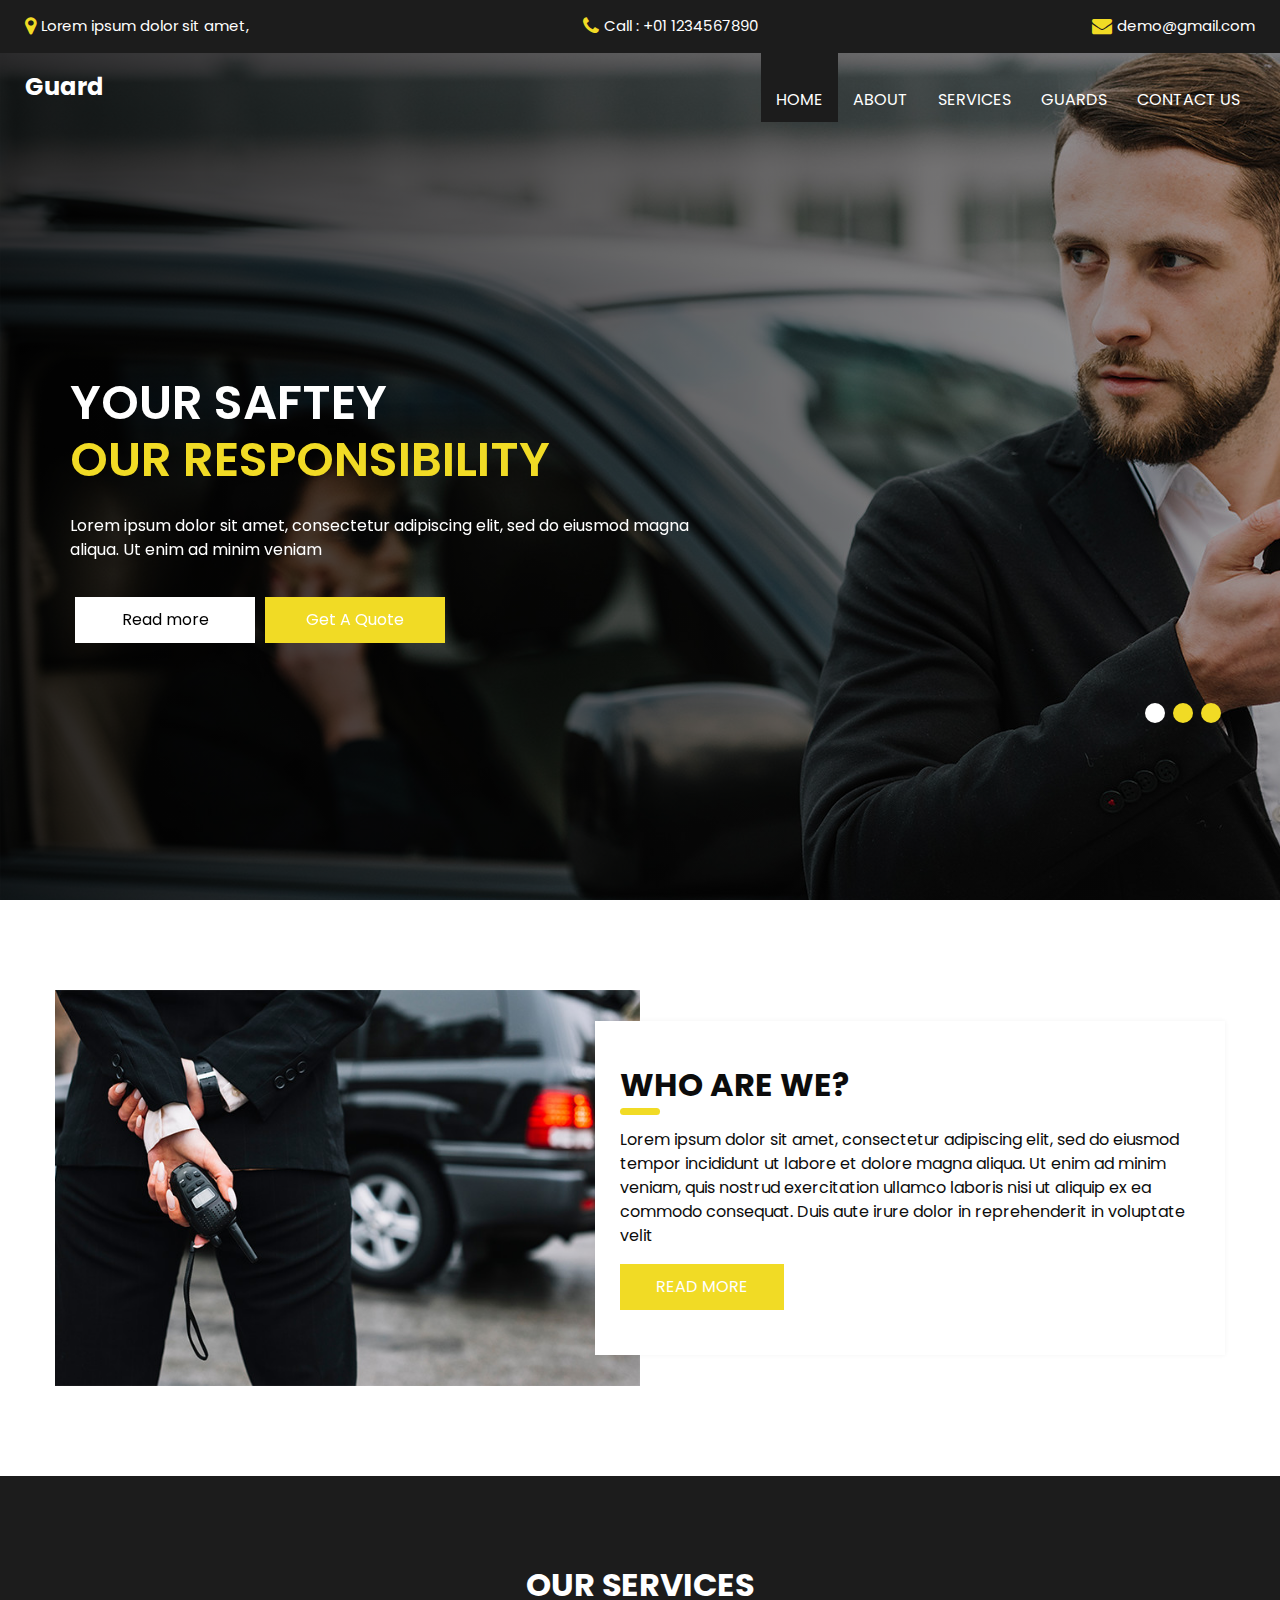
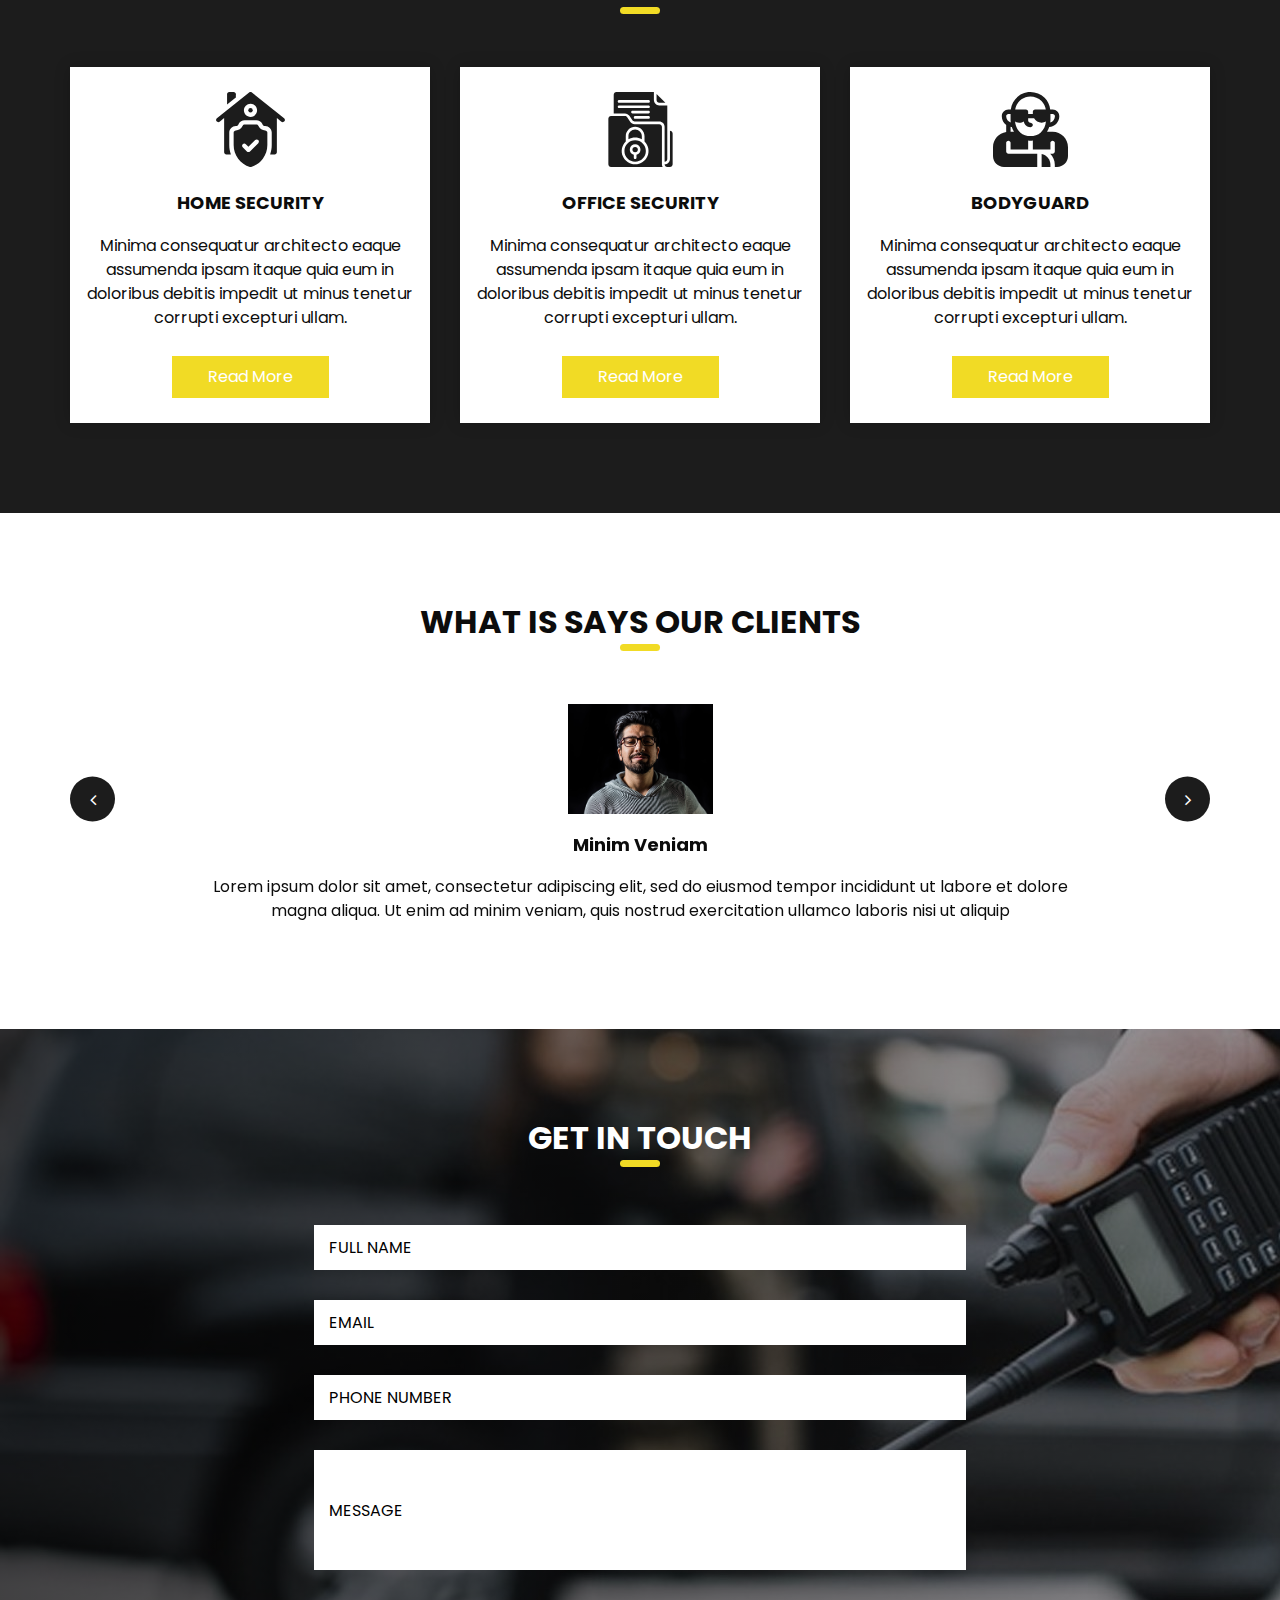
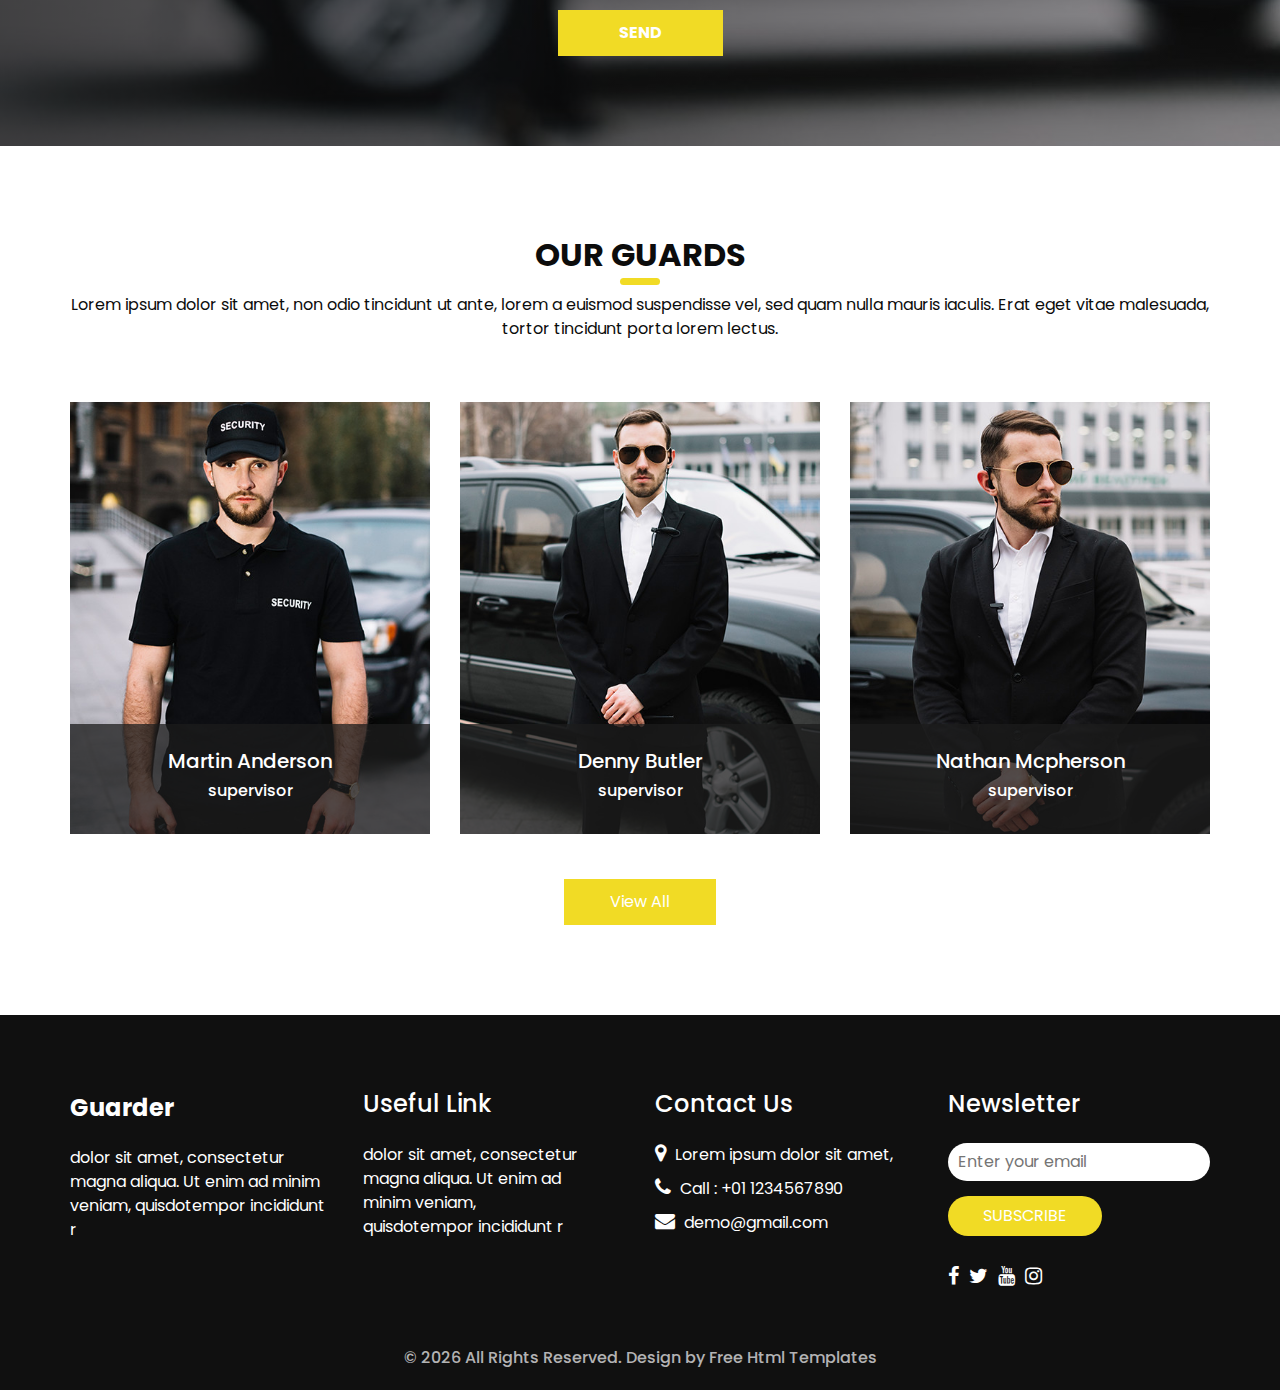
<file: Landing Page/index.html>
<!DOCTYPE html>
<html>

<head>
  <!-- Basic -->
  <meta charset="utf-8" />
  <meta http-equiv="X-UA-Compatible" content="IE=edge" />
  <!-- Mobile Metas -->
  <meta name="viewport" content="width=device-width, initial-scale=1, shrink-to-fit=no" />
  <!-- Site Metas -->
  <meta name="keywords" content="" />
  <meta name="description" content="" />
  <meta name="author" content="" />
  <link rel="shortcut icon" href="images/favicon.png" type="image/x-icon">

  <title>GUARD</title>

  <!-- bootstrap core css -->
  <link rel="stylesheet" type="text/css" href="css/bootstrap.css" />

  <!-- fonts style -->
  <link href="https://fonts.googleapis.com/css?family=Open+Sans:400,700|Poppins:400,600,700&display=swap" rel="stylesheet" />

  <!-- Custom styles for this template -->
  <link href="css/style.css" rel="stylesheet" />
  <!-- responsive style -->
  <link href="css/responsive.css" rel="stylesheet" />
</head>

<body>
  <div class="hero_area">
    <!-- header section strats -->
    <div class="hero_bg_box">
      <div class="img-box">
        <img src="images/hero-bg.jpg" alt="">
      </div>
    </div>

    <header class="header_section">
      <div class="header_top">
        <div class="container-fluid">
          <div class="contact_link-container">
            <a href="" class="contact_link1">
              <i class="fa fa-map-marker" aria-hidden="true"></i>
              <span>
                Lorem ipsum dolor sit amet,
              </span>
            </a>
            <a href="" class="contact_link2">
              <i class="fa fa-phone" aria-hidden="true"></i>
              <span>
                Call : +01 1234567890
              </span>
            </a>
            <a href="" class="contact_link3">
              <i class="fa fa-envelope" aria-hidden="true"></i>
              <span>
                demo@gmail.com
              </span>
            </a>
          </div>
        </div>
      </div>
      <div class="header_bottom">
        <div class="container-fluid">
          <nav class="navbar navbar-expand-lg custom_nav-container">
            <a class="navbar-brand" href="index.html">
              <span>
                Guard
              </span>
            </a>
            <button class="navbar-toggler" type="button" data-toggle="collapse" data-target="#navbarSupportedContent" aria-controls="navbarSupportedContent" aria-expanded="false" aria-label="Toggle navigation">
              <span class=""></span>
            </button>

            <div class="collapse navbar-collapse ml-auto" id="navbarSupportedContent">
              <ul class="navbar-nav  ">
                <li class="nav-item active">
                  <a class="nav-link" href="index.html">Home <span class="sr-only">(current)</span></a>
                </li>
                <li class="nav-item">
                  <a class="nav-link" href="about.html"> About</a>
                </li>
                <li class="nav-item">
                  <a class="nav-link" href="service.html"> Services </a>
                </li>
                <li class="nav-item">
                  <a class="nav-link" href="guard.html"> Guards </a>
                </li>
                <li class="nav-item">
                  <a class="nav-link" href="contact.html">Contact us</a>
                </li>
              </ul>
            </div>
          </nav>
        </div>
      </div>
    </header>
    <!-- end header section -->
    <!-- slider section -->
    <section class=" slider_section ">
      <div id="carouselExampleIndicators" class="carousel slide" data-ride="carousel">
        <div class="carousel-inner">
          <div class="carousel-item active">
            <div class="container">
              <div class="row">
                <div class="col-md-7">
                  <div class="detail-box">
                    <h1>
                      Your Saftey <br>
                      <span>
                        Our Responsibility
                      </span>
                    </h1>
                    <p>
                      Lorem ipsum dolor sit amet, consectetur adipiscing elit,
                      sed do eiusmod magna aliqua. Ut enim ad minim veniam
                    </p>
                    <div class="btn-box">
                      <a href="" class="btn-1"> Read more </a>
                      <a href="" class="btn-2">Get A Quote</a>
                    </div>
                  </div>
                </div>
              </div>
            </div>
          </div>
          <div class="carousel-item ">
            <div class="container">
              <div class="row">
                <div class="col-md-7">
                  <div class="detail-box">
                    <h1>
                      Your Saftey <br>
                      <span>
                        Our Responsibility
                      </span>
                    </h1>
                    <p>
                      Lorem ipsum dolor sit amet, consectetur adipiscing elit,
                      sed do eiusmod magna aliqua. Ut enim ad minim veniam
                    </p>
                    <div class="btn-box">
                      <a href="" class="btn-1"> Read more </a>
                      <a href="" class="btn-2">Get A Quote</a>
                    </div>
                  </div>
                </div>
              </div>
            </div>
          </div>
          <div class="carousel-item ">
            <div class="container">
              <div class="row">
                <div class="col-md-7">
                  <div class="detail-box">
                    <h1>
                      Your Saftey <br>
                      <span>
                        Our Responsibility
                      </span>
                    </h1>
                    <p>
                      Lorem ipsum dolor sit amet, consectetur adipiscing elit,
                      sed do eiusmod magna aliqua. Ut enim ad minim veniam
                    </p>
                    <div class="btn-box">
                      <a href="" class="btn-1"> Read more </a>
                      <a href="" class="btn-2">Get A Quote</a>
                    </div>
                  </div>
                </div>
              </div>
            </div>
          </div>
        </div>
        <div class="container idicator_container">
          <ol class="carousel-indicators">
            <li data-target="#carouselExampleIndicators" data-slide-to="0" class="active"></li>
            <li data-target="#carouselExampleIndicators" data-slide-to="1"></li>
            <li data-target="#carouselExampleIndicators" data-slide-to="2"></li>
          </ol>
        </div>
      </div>
    </section>
    <!-- end slider section -->
  </div>

  <!-- about section -->

  <section class="about_section layout_padding">
    <div class="container">
      <div class="row">
        <div class="col-md-6 px-0">
          <div class="img_container">
            <div class="img-box">
              <img src="images/about-img.jpg" alt="" />
            </div>
          </div>
        </div>
        <div class="col-md-6 px-0">
          <div class="detail-box">
            <div class="heading_container ">
              <h2>
                Who Are We?
              </h2>
            </div>
            <p>
              Lorem ipsum dolor sit amet, consectetur adipiscing elit, sed do
              eiusmod tempor incididunt ut labore et dolore magna aliqua. Ut
              enim ad minim veniam, quis nostrud exercitation ullamco laboris
              nisi ut aliquip ex ea commodo consequat. Duis aute irure dolor
              in reprehenderit in voluptate velit
            </p>
            <div class="btn-box">
              <a href="">
                Read More
              </a>
            </div>
          </div>
        </div>
      </div>
    </div>
  </section>

  <!-- end about section -->

  <!-- service section -->

  <section class="service_section layout_padding">
    <div class="container">
      <div class="heading_container heading_center">
        <h2>
          Our services
        </h2>
      </div>
      <div class="row">
        <div class="col-md-4">
          <div class="box ">
            <div class="img-box">
              <svg enable-background="new 0 0 512 512" height="512" viewBox="0 0 512 512" width="512" xmlns="http://www.w3.org/2000/svg">
                <g>
                  <g>
                    <circle cx="256" cy="125" r="15" />
                    <path d="m356 262c-18.955 0-35.996-10.532-44.472-27.484l-2.111-4.223c-2.541-5.083-7.735-8.293-13.417-8.293h-80c-5.682 0-10.876 3.21-13.417 8.292l-2.111 4.222c-8.476 16.954-25.517 27.486-44.472 27.486-8.284 0-15 6.716-15 15v85.597c0 33.654 10.619 65.715 30.708 92.716 20.089 27 47.747 46.384 79.982 56.054 1.406.422 2.858.633 4.31.633s2.904-.211 4.31-.633c32.235-9.67 59.893-29.054 79.982-56.054 20.089-27.001 30.708-59.062 30.708-92.716v-85.597c0-8.284-6.716-15-15-15zm-46.967 87.322-56.568 56.568c-2.929 2.929-6.768 4.394-10.606 4.394s-7.678-1.464-10.606-4.394l-28.284-28.284c-5.858-5.858-5.858-15.355 0-21.213 5.857-5.858 15.355-5.858 21.213 0l17.678 17.677 45.962-45.961c5.857-5.858 15.355-5.858 21.213 0 5.856 5.858 5.856 15.355-.002 21.213z" />
                    <g>
                      <path d="m485.371 179.287-220-176c-5.479-4.383-13.263-4.383-18.741 0l-220 176c-6.469 5.175-7.518 14.614-2.342 21.083 5.175 6.468 14.614 7.517 21.083 2.342l30.629-24.503v232.791c0 8.284 6.716 15 15 15h31.119c-7.333-20.12-11.119-41.476-11.119-63.403v-85.597c0-24.813 20.187-45 45-45 7.632 0 14.226-4.075 17.639-10.901l2.112-4.224c7.67-15.342 23.093-24.875 40.249-24.875h80c17.156 0 32.579 9.533 40.25 24.878l2.111 4.223c3.412 6.824 10.007 10.899 17.639 10.899 24.813 0 45 20.187 45 45v85.597c0 21.927-3.786 43.283-11.119 63.403h31.119c8.284 0 15-6.716 15-15v-232.791l30.629 24.503c2.766 2.213 6.075 3.288 9.361 3.288 4.4 0 8.76-1.927 11.722-5.63 5.176-6.469 4.127-15.908-2.341-21.083zm-229.371-9.287c-24.813 0-45-20.187-45-45s20.187-45 45-45 45 20.187 45 45-20.187 45-45 45z" />
                    </g>
                  </g>
                  <g>
                    <path d="m156 15c0-8.284-6.716-15-15-15h-30c-8.284 0-15 6.716-15 15v70.372l60-48z" />
                  </g>
                </g>
              </svg>
            </div>
            <div class="detail-box">
              <h6>
                Home Security
              </h6>
              <p>
                Minima consequatur architecto eaque assumenda ipsam itaque quia eum in doloribus debitis impedit ut minus tenetur corrupti excepturi ullam.
              </p>
              <a href="">
                Read More
              </a>
            </div>
          </div>
        </div>
        <div class="col-md-4">
          <div class="box ">
            <div class="img-box">
              <svg version="1.1" xmlns="http://www.w3.org/2000/svg" xmlns:xlink="http://www.w3.org/1999/xlink" x="0px" y="0px" viewBox="0 0 512 512" style="enable-background:new 0 0 512 512;" xml:space="preserve">
                <g>
                  <g>
                    <g>
                      <circle cx="219.429" cy="393.143" r="18.286" />
                      <path d="M219.429,329.143c-40.396,0-73.143,32.747-73.143,73.143c0,40.396,32.747,73.143,73.143,73.143
          c40.396,0,73.143-32.747,73.143-73.143C292.525,361.909,259.805,329.189,219.429,329.143z M228.571,428.416V448
          c0,5.049-4.093,9.143-9.143,9.143c-5.049,0-9.143-4.093-9.143-9.143v-19.584c-17.831-4.604-29.458-21.749-27.137-40.018
          c2.32-18.269,17.864-31.963,36.28-31.963c18.416,0,33.959,13.694,36.28,31.963C258.029,406.667,246.403,423.812,228.571,428.416z
          " />
                      <path d="M402.286,274.286v-36.571c-0.01-10.095-8.191-18.276-18.286-18.286H215.772c-12.18-0.01-23.558-6.08-30.348-16.192
          l-20.321-30.487c-3.392-5.109-9.117-8.179-15.25-8.179H54.857c-10.095,0.01-18.276,8.191-18.286,18.286v310.857
          c0.01,10.095,8.191,18.276,18.286,18.286h352.516c-3.294-5.533-5.051-11.846-5.088-18.286V274.286z M304.069,436.92
          c-14.047,34.375-47.506,56.826-84.64,56.795c-37.135,0.031-70.593-22.419-84.64-56.795c-14.047-34.375-5.888-73.833,20.64-99.818
          v-35.388c0.04-35.33,28.67-63.96,64-64c35.33,0.039,63.961,28.67,64,64v35.388C309.957,363.087,318.116,402.545,304.069,436.92z" />
                      <path d="M384,73.143h41.929l-60.214-60.214v41.929C365.724,64.952,373.905,73.133,384,73.143z" />
                      <path d="M265.143,323.227v-21.513c-0.044-25.229-20.485-45.67-45.714-45.714c-25.235,0.03-45.685,20.479-45.714,45.714v21.513
          C201.959,306.734,236.898,306.734,265.143,323.227z" />
                      <path d="M420.571,256v219.429c10.095-0.01,18.276-8.191,18.286-18.286V91.429H384c-20.188-0.023-36.548-16.383-36.571-36.571V0
          h-256C81.334,0.01,73.153,8.191,73.143,18.286v128h76.71c12.247-0.005,23.684,6.122,30.464,16.321l20.295,30.446
          c3.395,5.048,9.077,8.08,15.161,8.089H384c20.188,0.023,36.548,16.383,36.571,36.571V256z M310.857,182.857h-91.429
          c-5.049,0-9.143-4.093-9.143-9.143s4.093-9.143,9.143-9.143h91.429c5.049,0,9.143,4.093,9.143,9.143
          S315.907,182.857,310.857,182.857z M310.857,146.286H201.143c-5.049,0-9.143-4.093-9.143-9.143c0-5.049,4.093-9.143,9.143-9.143
          h109.714c5.049,0,9.143,4.093,9.143,9.143C320,142.192,315.907,146.286,310.857,146.286z M310.857,109.714H109.714
          c-5.049,0-9.143-4.093-9.143-9.143c0-5.049,4.093-9.143,9.143-9.143h201.143c5.049,0,9.143,4.093,9.143,9.143
          C320,105.621,315.907,109.714,310.857,109.714z M310.857,73.143H109.714c-5.049,0-9.143-4.093-9.143-9.143
          s4.093-9.143,9.143-9.143h201.143c5.049,0,9.143,4.093,9.143,9.143S315.907,73.143,310.857,73.143z" />
                      <path d="M457.143,265.143v192c-0.023,20.188-16.383,36.548-36.571,36.571c0.01,10.095,8.191,18.276,18.286,18.286h18.286
          c10.095-0.01,18.276-8.191,18.286-18.286V283.429C475.419,273.334,467.238,265.153,457.143,265.143z" />
                    </g>
                  </g>
                </g>
                <g>
                </g>
                <g>
                </g>
                <g>
                </g>
                <g>
                </g>
                <g>
                </g>
                <g>
                </g>
                <g>
                </g>
                <g>
                </g>
                <g>
                </g>
                <g>
                </g>
                <g>
                </g>
                <g>
                </g>
                <g>
                </g>
                <g>
                </g>
                <g>
                </g>
              </svg>
            </div>
            <div class="detail-box">
              <h6>
                Office Security
              </h6>
              <p>
                Minima consequatur architecto eaque assumenda ipsam itaque quia eum in doloribus debitis impedit ut minus tenetur corrupti excepturi ullam.
              </p>
              <a href="">
                Read More
              </a>
            </div>
          </div>
        </div>
        <div class="col-md-4">
          <div class="box ">
            <div class="img-box">
              <svg version="1.1" xmlns="http://www.w3.org/2000/svg" xmlns:xlink="http://www.w3.org/1999/xlink" x="0px" y="0px" viewBox="0 0 512 512" style="enable-background:new 0 0 512 512;" xml:space="preserve">
                <g>
                  <g>
                    <path d="M332,423.518V512h60v-15C392,460.784,366.197,430.487,332,423.518z" />
                  </g>
                </g>
                <g>
                  <g>
                    <path d="M407,272h-38.298c6.211-9.549,11.184-21.85,14.971-32.595c38.58-3.058,69.119-35.067,69.119-74.405
                 c0-24.814-20.186-45-45-45h-17.263c-3.373-30.112-16.168-58.339-38.108-80.581C326.639,14.004,290.742,0,255,0
                 c-69.309,0-125.911,52.685-133.484,120H105c-24.814,0-45,20.186-45,45c0,24.476,11.836,46.095,30.066,59.685
                 C90.062,224.797,90,224.888,90,225v48.516C39.25,280.873,0,324.245,0,377v60c0,41.353,33.633,75,75,75h227v-90h-15H105
                 c-8.291,0-15-6.709-15-15v-60c0-8.291,6.709-15,15-15s15,6.709,15,15v45h120v-61.373c4.988,0.569,9.946,1.373,15,1.373
                 s12.012-0.804,17-1.373V392h15h30h75v-45c0-8.291,6.709-15,15-15c8.291,0,15,6.709,15,15v60c0,8.291-6.709,15-15,15h-16.75
                 c19.534,19.08,31.75,45.608,31.75,75v15h15c41.367,0,75-33.647,75-75v-60C512,319.109,464.891,272,407,272z M392,195v-45h15.791
                 c8.262,0,15,6.724,15,15c0,20.33-13.638,37.354-32.179,42.914C391.033,203.597,392,199.378,392,195z M255,30
                 c27.803,0,56.229,10.928,76.209,30.63c16.238,16.45,26.111,37.178,29.319,59.37H287c-8.291,0-15,6.709-15,15v15h-32v-15
                 c0-8.291-6.709-15-15-15h-73.484C158.873,69.25,202.244,30,255,30z M90,165c0-8.276,6.738-15,15-15h15v45
                 c0,4.292,0.956,8.425,1.362,12.66C103.239,201.843,90,185.03,90,165z M120,272v-34.219c2.75,0.564,5.449,1.283,8.298,1.542
                 c3.787,10.774,8.774,23.103,15,32.677H120z M326.316,275.706c-29.136,25.422-72.715,31.761-108.047,19.067
                 c-11.777-4.237-22.866-10.593-32.578-19.063c-20.881-18.376-33.043-46.22-34.929-73.644C159.448,206.968,169.332,210,180,210
                 c11.235,0,21.636-3.298,30.637-8.694C213.739,223.118,232.346,240,255,240c8.291,0,17-6.709,17-15s-8.709-15-17-15
                 c-8.262,0-15-6.724-15-15v-15h40.346c10.411,17.847,29.55,30,51.654,30c10.668,0,20.552-3.032,29.238-7.934
                 C359.352,229.501,347.186,257.357,326.316,275.706z" />
                  </g>
                </g>
                <g>
                </g>
                <g>
                </g>
                <g>
                </g>
                <g>
                </g>
                <g>
                </g>
                <g>
                </g>
                <g>
                </g>
                <g>
                </g>
                <g>
                </g>
                <g>
                </g>
                <g>
                </g>
                <g>
                </g>
                <g>
                </g>
                <g>
                </g>
                <g>
                </g>
              </svg>
            </div>
            <div class="detail-box">
              <h6>
                Bodyguard
              </h6>
              <p>
                Minima consequatur architecto eaque assumenda ipsam itaque quia eum in doloribus debitis impedit ut minus tenetur corrupti excepturi ullam.
              </p>
              <a href="">
                Read More
              </a>
            </div>
          </div>
        </div>
      </div>
    </div>
  </section>

  <!-- end service section -->


  <!-- client section -->

  <section class="client_section layout_padding">
    <div class="container ">
      <div class="heading_container heading_center">
        <h2>
          What is says our clients
        </h2>
      </div>
      <div id="carouselExampleControls" class="carousel slide" data-ride="carousel">
        <div class="carousel-inner">
          <div class="carousel-item active">
            <div class="box">
              <div class="img-box">
                <img src="images/client.png" alt="">
              </div>
              <div class="detail-box">
                <h4>
                  Minim Veniam
                </h4>
                <p>
                  Lorem ipsum dolor sit amet, consectetur adipiscing elit, sed
                  do eiusmod tempor incididunt ut labore et dolore magna
                  aliqua. Ut enim ad minim veniam, quis nostrud exercitation
                  ullamco laboris nisi ut aliquip
                </p>
              </div>
            </div>
          </div>
          <div class="carousel-item ">
            <div class="box">
              <div class="img-box">
                <img src="images/client.png" alt="">
              </div>
              <div class="detail-box">
                <h4>
                  Minim Veniam
                </h4>
                <p>
                  Lorem ipsum dolor sit amet, consectetur adipiscing elit, sed
                  do eiusmod tempor incididunt ut labore et dolore magna
                  aliqua. Ut enim ad minim veniam, quis nostrud exercitation
                  ullamco laboris nisi ut aliquip
                </p>
              </div>
            </div>
          </div>
          <div class="carousel-item ">
            <div class="box">
              <div class="img-box">
                <img src="images/client.png" alt="">
              </div>
              <div class="detail-box">
                <h4>
                  Minim Veniam
                </h4>
                <p>
                  Lorem ipsum dolor sit amet, consectetur adipiscing elit, sed
                  do eiusmod tempor incididunt ut labore et dolore magna
                  aliqua. Ut enim ad minim veniam, quis nostrud exercitation
                  ullamco laboris nisi ut aliquip
                </p>
              </div>
            </div>
          </div>
        </div>
        <div class="carousel_btn-box">
          <a class="carousel-control-prev" href="#carouselExampleControls" role="button" data-slide="prev">
            <i class="fa fa-angle-left" aria-hidden="true"></i>
            <span class="sr-only">Previous</span>
          </a>
          <a class="carousel-control-next" href="#carouselExampleControls" role="button" data-slide="next">
            <i class="fa fa-angle-right" aria-hidden="true"></i>
            <span class="sr-only">Next</span>
          </a>
        </div>
      </div>
    </div>
  </section>

  <!-- end client section -->

  <!-- contact section -->

  <section class="contact_section layout_padding">
    <div class="contact_bg_box">
      <div class="img-box">
        <img src="images/contact-bg.jpg" alt="">
      </div>
    </div>
    <div class="container">
      <div class="heading_container heading_center">
        <h2>
          Get In touch
        </h2>
      </div>
      <div class="">
        <div class="row">
          <div class="col-md-7 mx-auto">
            <form action="#">
              <div class="contact_form-container">
                <div>
                  <div>
                    <input type="text" placeholder="Full Name" />
                  </div>
                  <div>
                    <input type="email" placeholder="Email " />
                  </div>
                  <div>
                    <input type="text" placeholder="Phone Number" />
                  </div>
                  <div class="">
                    <input type="text" placeholder="Message" class="message_input" />
                  </div>
                  <div class="btn-box ">
                    <button type="submit">
                      Send
                    </button>
                  </div>
                </div>
              </div>
            </form>
          </div>
        </div>
      </div>
    </div>
  </section>

  <!-- end contact section -->

  <!-- team section -->

  <section class="team_section layout_padding">
    <div class="container">
      <div class="heading_container heading_center">
        <h2>
          Our Guards
        </h2>
        <p>
          Lorem ipsum dolor sit amet, non odio tincidunt ut ante, lorem a euismod suspendisse vel, sed quam nulla mauris
          iaculis. Erat eget vitae malesuada, tortor tincidunt porta lorem lectus.
        </p>
      </div>
      <div class="row">
        <div class="col-md-4 col-sm-6 mx-auto ">
          <div class="box">
            <div class="img-box">
              <img src="images/t1.jpg" alt="">
            </div>
            <div class="detail-box">
              <h5>
                Martin Anderson
              </h5>
              <h6 class="">
                supervisor
              </h6>
            </div>
          </div>
        </div>
        <div class="col-md-4 col-sm-6 mx-auto ">
          <div class="box">
            <div class="img-box">
              <img src="images/t2.jpg" alt="">
            </div>
            <div class="detail-box">
              <h5>
                Denny Butler
              </h5>
              <h6 class="">
                supervisor
              </h6>
            </div>
          </div>
        </div>
        <div class="col-md-4 col-sm-6 mx-auto ">
          <div class="box">
            <div class="img-box">
              <img src="images/t3.jpg" alt="">
            </div>
            <div class="detail-box">
              <h5>
                Nathan Mcpherson
              </h5>
              <h6 class="">
                supervisor
              </h6>
            </div>
          </div>
        </div>
      </div>
      <div class="btn-box">
        <a href="">
          View All
        </a>
      </div>
    </div>
  </section>

  <!-- end team section -->

  <!-- info section -->
  <section class="info_section ">
    <div class="container">
      <div class="row">
        <div class="col-md-3">
          <div class="info_logo">
            <a class="navbar-brand" href="index.html">
              <span>
                Guarder
              </span>
            </a>
            <p>
              dolor sit amet, consectetur magna aliqua. Ut enim ad minim veniam, quisdotempor incididunt r
            </p>
          </div>
        </div>
        <div class="col-md-3">
          <div class="info_links">
            <h5>
              Useful Link
            </h5>
            <ul>
              <li>
                <a href="">
                  dolor sit amet, consectetur
                </a>
              </li>
              <li>
                <a href="">
                  magna aliqua. Ut enim ad
                </a>
              </li>
              <li>
                <a href="">
                  minim veniam,
                </a>
              </li>
              <li>
                <a href="">
                  quisdotempor incididunt r
                </a>
              </li>
            </ul>
          </div>
        </div>
        <div class="col-md-3">
          <div class="info_info">
            <h5>
              Contact Us
            </h5>
          </div>
          <div class="info_contact">
            <a href="" class="">
              <i class="fa fa-map-marker" aria-hidden="true"></i>
              <span>
                Lorem ipsum dolor sit amet,
              </span>
            </a>
            <a href="" class="">
              <i class="fa fa-phone" aria-hidden="true"></i>
              <span>
                Call : +01 1234567890
              </span>
            </a>
            <a href="" class="">
              <i class="fa fa-envelope" aria-hidden="true"></i>
              <span>
                demo@gmail.com
              </span>
            </a>
          </div>
        </div>
        <div class="col-md-3">
          <div class="info_form ">
            <h5>
              Newsletter
            </h5>
            <form action="#">
              <input type="email" placeholder="Enter your email">
              <button>
                Subscribe
              </button>
            </form>
            <div class="social_box">
              <a href="">
                <i class="fa fa-facebook" aria-hidden="true"></i>
              </a>
              <a href="">
                <i class="fa fa-twitter" aria-hidden="true"></i>
              </a>
              <a href="">
                <i class="fa fa-youtube" aria-hidden="true"></i>
              </a>
              <a href="">
                <i class="fa fa-instagram" aria-hidden="true"></i>
              </a>
            </div>
          </div>
        </div>
      </div>
    </div>
  </section>

  <!-- end info_section -->




  <!-- footer section -->
  <footer class="container-fluid footer_section">
    <p>
      &copy; <span id="currentYear"></span> All Rights Reserved. Design by
      <a href="https://html.design/">Free Html Templates</a>
    </p>
  </footer>
  <!-- footer section -->

  <script src="js/jquery-3.4.1.min.js"></script>
  <script src="js/bootstrap.js"></script>
  <script src="js/custom.js"></script>
</body>

</html>
</file>
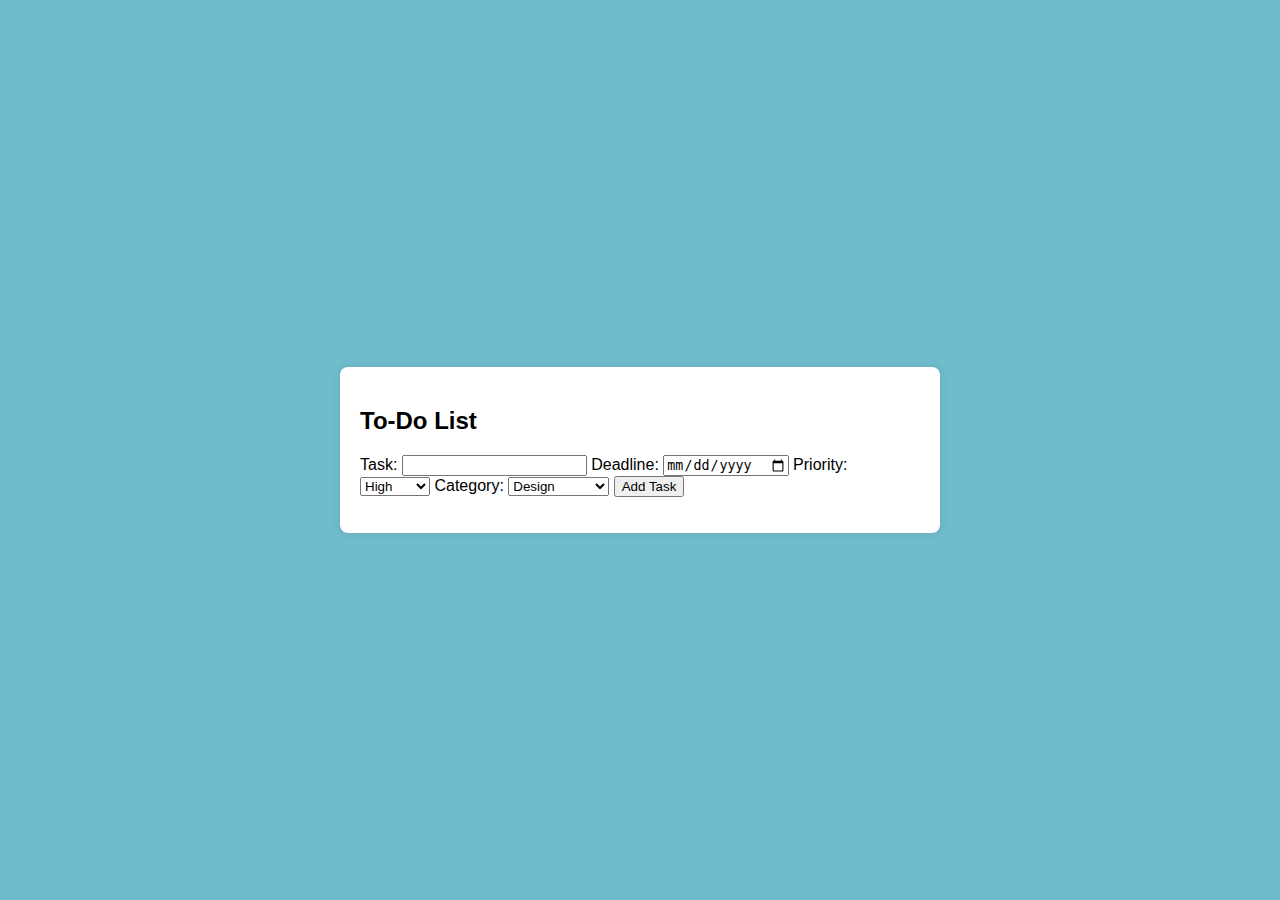
<file: To Do List/index.html>
<!DOCTYPE html>
<html lang="en">
<head>
  <meta charset="UTF-8">
  <meta name="viewport" content="width=device-width, initial-scale=1.0">
  <link rel="stylesheet" href="style.css">
  <title>To-Do List</title>
</head>
<body>

<div id="todo-container">
  <h2>To-Do List</h2>

  <form id="task-form">
    <label for="task">Task:</label>
    <input type="text" id="task" required>

    <label for="deadline">Deadline:</label>
    <input type="date" id="deadline">

    <label for="priority">Priority:</label>
    <select id="priority">
      <option value="high">High</option>
      <option value="medium">Medium</option>
      <option value="low">Low</option>
    </select>

    <label for="category">Category:</label>
    <select id="category">
      <option value="design">Design</option>
      <option value="development">Development</option>
      <option value="testing">Testing</option>
    </select>

    <button type="button" onclick="addTask()">Add Task</button>
  </form>

  <ul id="task-list"></ul>
</div>

<script src="script.js"></script>

</body>
</html>
</file>
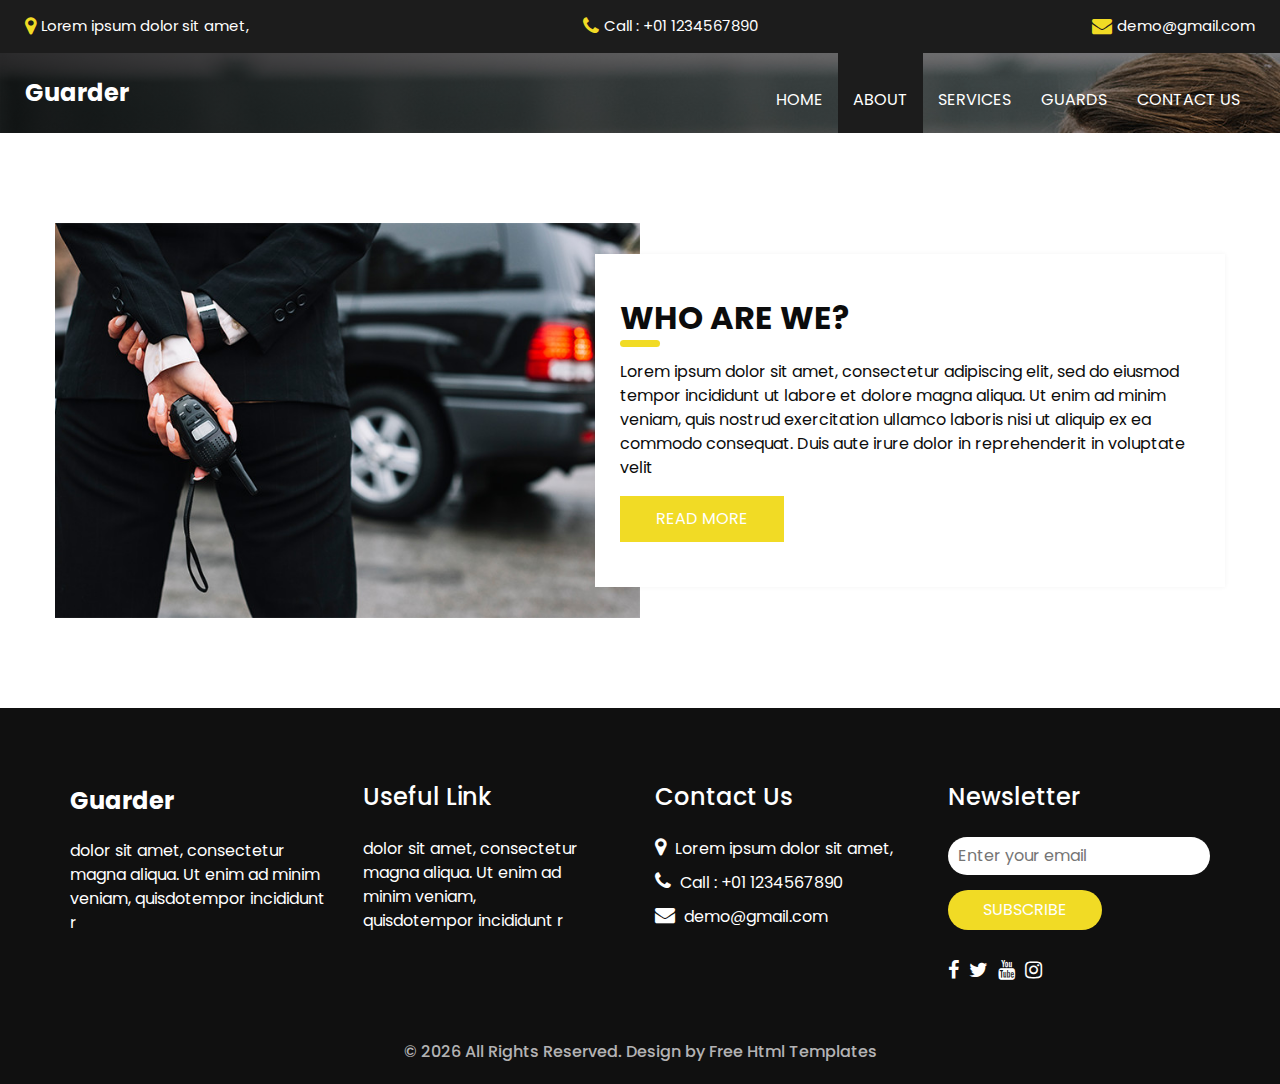
<file: Landing Page/about.html>
<!DOCTYPE html>
<html>

<head>
  <!-- Basic -->
  <meta charset="utf-8" />
  <meta http-equiv="X-UA-Compatible" content="IE=edge" />
  <!-- Mobile Metas -->
  <meta name="viewport" content="width=device-width, initial-scale=1, shrink-to-fit=no" />
  <!-- Site Metas -->
  <meta name="keywords" content="" />
  <meta name="description" content="" />
  <meta name="author" content="" />
  <link rel="shortcut icon" href="images/favicon.png" type="image/x-icon">

  <title>Guarder</title>

  <!-- bootstrap core css -->
  <link rel="stylesheet" type="text/css" href="css/bootstrap.css" />

  <!-- fonts style -->
  <link href="https://fonts.googleapis.com/css?family=Open+Sans:400,700|Poppins:400,600,700&display=swap" rel="stylesheet" />

  <!-- Custom styles for this template -->
  <link href="css/style.css" rel="stylesheet" />
  <!-- responsive style -->
  <link href="css/responsive.css" rel="stylesheet" />
</head>

<body class="sub_page">
  <div class="hero_area">
    <!-- header section strats -->
    <div class="hero_bg_box">
      <div class="img-box">
        <img src="images/hero-bg.jpg" alt="">
      </div>
    </div>

    <header class="header_section">
      <div class="header_top">
        <div class="container-fluid">
          <div class="contact_link-container">
            <a href="" class="contact_link1">
              <i class="fa fa-map-marker" aria-hidden="true"></i>
              <span>
                Lorem ipsum dolor sit amet,
              </span>
            </a>
            <a href="" class="contact_link2">
              <i class="fa fa-phone" aria-hidden="true"></i>
              <span>
                Call : +01 1234567890
              </span>
            </a>
            <a href="" class="contact_link3">
              <i class="fa fa-envelope" aria-hidden="true"></i>
              <span>
                demo@gmail.com
              </span>
            </a>
          </div>
        </div>
      </div>
      <div class="header_bottom">
        <div class="container-fluid">
          <nav class="navbar navbar-expand-lg custom_nav-container">
            <a class="navbar-brand" href="index.html">
              <span>
                Guarder
              </span>
            </a>
            <button class="navbar-toggler" type="button" data-toggle="collapse" data-target="#navbarSupportedContent" aria-controls="navbarSupportedContent" aria-expanded="false" aria-label="Toggle navigation">
              <span class=""></span>
            </button>

            <div class="collapse navbar-collapse ml-auto" id="navbarSupportedContent">
              <ul class="navbar-nav  ">
                <li class="nav-item ">
                  <a class="nav-link" href="index.html">Home <span class="sr-only">(current)</span></a>
                </li>
                <li class="nav-item active">
                  <a class="nav-link" href="about.html"> About</a>
                </li>
                <li class="nav-item">
                  <a class="nav-link" href="service.html"> Services </a>
                </li>
                <li class="nav-item">
                  <a class="nav-link" href="guard.html"> Guards </a>
                </li>
                <li class="nav-item">
                  <a class="nav-link" href="contact.html">Contact us</a>
                </li>
              </ul>
            </div>
          </nav>
        </div>
      </div>
    </header>
    <!-- end header section -->
  </div>

  <!-- about section -->

  <section class="about_section layout_padding">
    <div class="container">
      <div class="row">
        <div class="col-md-6 px-0">
          <div class="img_container">
            <div class="img-box">
              <img src="images/about-img.jpg" alt="" />
            </div>
          </div>
        </div>
        <div class="col-md-6 px-0">
          <div class="detail-box">
            <div class="heading_container ">
              <h2>
                Who Are We?
              </h2>
            </div>
            <p>
              Lorem ipsum dolor sit amet, consectetur adipiscing elit, sed do
              eiusmod tempor incididunt ut labore et dolore magna aliqua. Ut
              enim ad minim veniam, quis nostrud exercitation ullamco laboris
              nisi ut aliquip ex ea commodo consequat. Duis aute irure dolor
              in reprehenderit in voluptate velit
            </p>
            <div class="btn-box">
              <a href="">
                Read More
              </a>
            </div>
          </div>
        </div>
      </div>
    </div>
  </section>

  <!-- end about section -->

  <!-- info section -->
  <section class="info_section ">
    <div class="container">
      <div class="row">
        <div class="col-md-3">
          <div class="info_logo">
            <a class="navbar-brand" href="index.html">
              <span>
                Guarder
              </span>
            </a>
            <p>
              dolor sit amet, consectetur magna aliqua. Ut enim ad minim veniam, quisdotempor incididunt r
            </p>
          </div>
        </div>
        <div class="col-md-3">
          <div class="info_links">
            <h5>
              Useful Link
            </h5>
            <ul>
              <li>
                <a href="">
                  dolor sit amet, consectetur
                </a>
              </li>
              <li>
                <a href="">
                  magna aliqua. Ut enim ad
                </a>
              </li>
              <li>
                <a href="">
                  minim veniam,
                </a>
              </li>
              <li>
                <a href="">
                  quisdotempor incididunt r
                </a>
              </li>
            </ul>
          </div>
        </div>
        <div class="col-md-3">
          <div class="info_info">
            <h5>
              Contact Us
            </h5>
          </div>
          <div class="info_contact">
            <a href="" class="">
              <i class="fa fa-map-marker" aria-hidden="true"></i>
              <span>
                Lorem ipsum dolor sit amet,
              </span>
            </a>
            <a href="" class="">
              <i class="fa fa-phone" aria-hidden="true"></i>
              <span>
                Call : +01 1234567890
              </span>
            </a>
            <a href="" class="">
              <i class="fa fa-envelope" aria-hidden="true"></i>
              <span>
                demo@gmail.com
              </span>
            </a>
          </div>
        </div>
        <div class="col-md-3">
          <div class="info_form ">
            <h5>
              Newsletter
            </h5>
            <form action="#">
              <input type="email" placeholder="Enter your email">
              <button>
                Subscribe
              </button>
            </form>
            <div class="social_box">
              <a href="">
                <i class="fa fa-facebook" aria-hidden="true"></i>
              </a>
              <a href="">
                <i class="fa fa-twitter" aria-hidden="true"></i>
              </a>
              <a href="">
                <i class="fa fa-youtube" aria-hidden="true"></i>
              </a>
              <a href="">
                <i class="fa fa-instagram" aria-hidden="true"></i>
              </a>
            </div>
          </div>
        </div>
      </div>
    </div>
  </section>

  <!-- end info_section -->




  <!-- footer section -->
  <footer class="container-fluid footer_section">
    <p>
      &copy; <span id="currentYear"></span> All Rights Reserved. Design by
      <a href="https://html.design/">Free Html Templates</a>
    </p>
  </footer>
  <!-- footer section -->

  <script src="js/jquery-3.4.1.min.js"></script>
  <script src="js/bootstrap.js"></script>
  <script src="js/custom.js"></script>
</body>

</html>
</file>
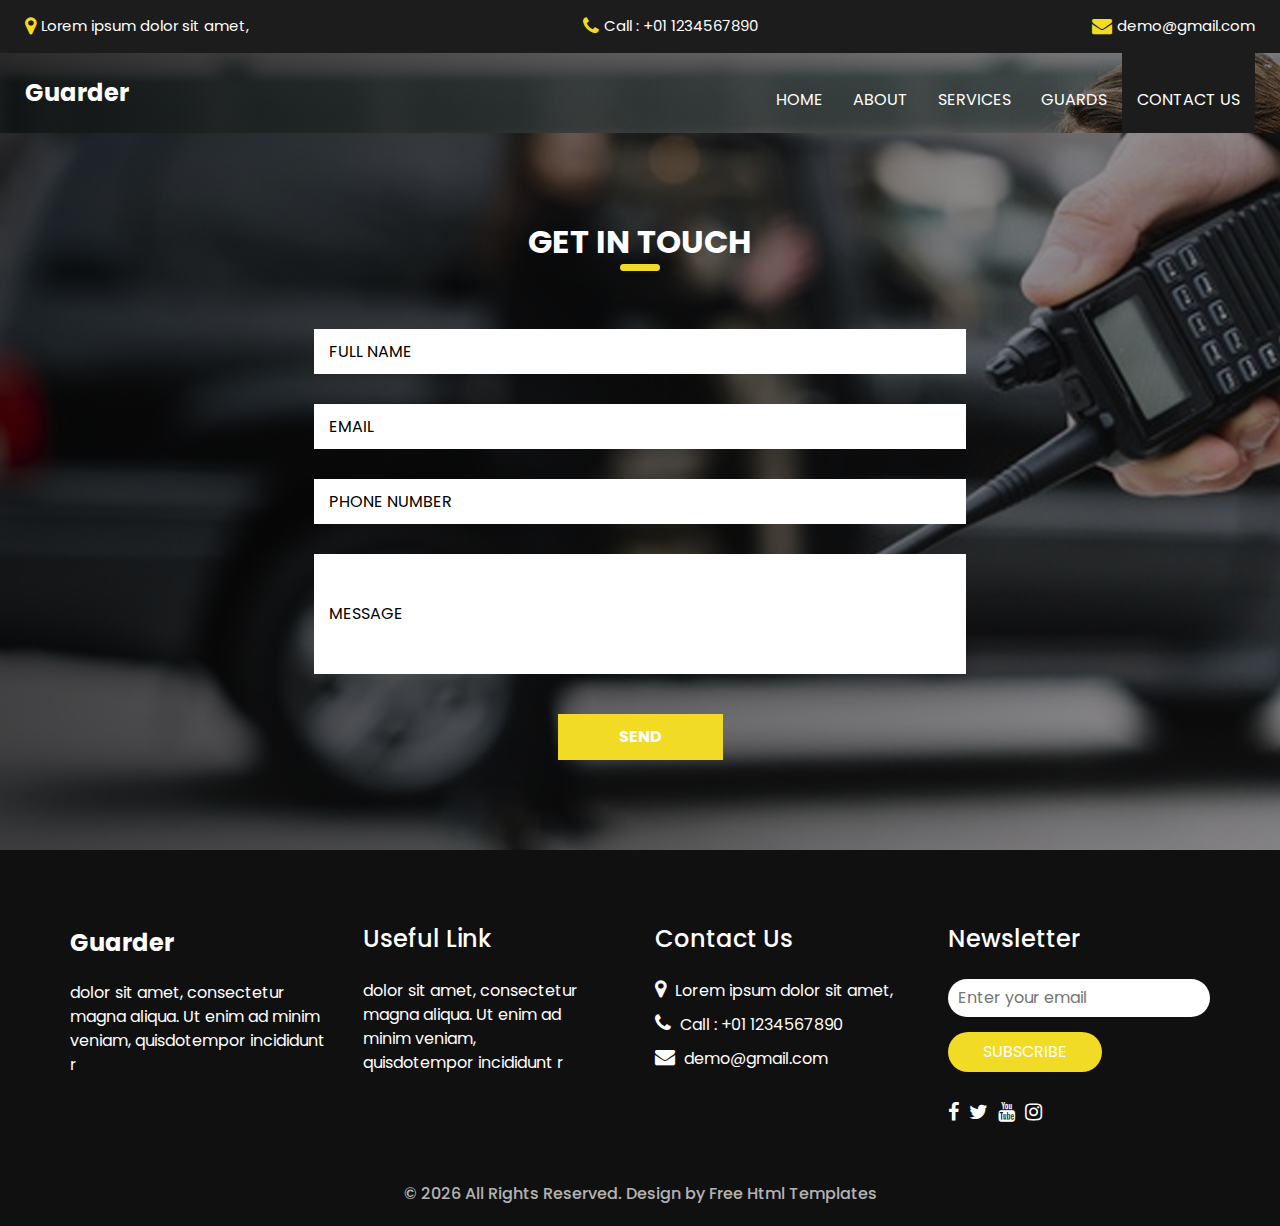
<file: Landing Page/contact.html>
<!DOCTYPE html>
<html>

<head>
  <!-- Basic -->
  <meta charset="utf-8" />
  <meta http-equiv="X-UA-Compatible" content="IE=edge" />
  <!-- Mobile Metas -->
  <meta name="viewport" content="width=device-width, initial-scale=1, shrink-to-fit=no" />
  <!-- Site Metas -->
  <meta name="keywords" content="" />
  <meta name="description" content="" />
  <meta name="author" content="" />
  <link rel="shortcut icon" href="images/favicon.png" type="image/x-icon">

  <title>Guarder</title>

  <!-- bootstrap core css -->
  <link rel="stylesheet" type="text/css" href="css/bootstrap.css" />

  <!-- fonts style -->
  <link href="https://fonts.googleapis.com/css?family=Open+Sans:400,700|Poppins:400,600,700&display=swap" rel="stylesheet" />

  <!-- Custom styles for this template -->
  <link href="css/style.css" rel="stylesheet" />
  <!-- responsive style -->
  <link href="css/responsive.css" rel="stylesheet" />
</head>

<body class="sub_page">
  <div class="hero_area">
    <!-- header section strats -->
    <div class="hero_bg_box">
      <div class="img-box">
        <img src="images/hero-bg.jpg" alt="">
      </div>
    </div>

    <header class="header_section">
      <div class="header_top">
        <div class="container-fluid">
          <div class="contact_link-container">
            <a href="" class="contact_link1">
              <i class="fa fa-map-marker" aria-hidden="true"></i>
              <span>
                Lorem ipsum dolor sit amet,
              </span>
            </a>
            <a href="" class="contact_link2">
              <i class="fa fa-phone" aria-hidden="true"></i>
              <span>
                Call : +01 1234567890
              </span>
            </a>
            <a href="" class="contact_link3">
              <i class="fa fa-envelope" aria-hidden="true"></i>
              <span>
                demo@gmail.com
              </span>
            </a>
          </div>
        </div>
      </div>
      <div class="header_bottom">
        <div class="container-fluid">
          <nav class="navbar navbar-expand-lg custom_nav-container">
            <a class="navbar-brand" href="index.html">
              <span>
                Guarder
              </span>
            </a>
            <button class="navbar-toggler" type="button" data-toggle="collapse" data-target="#navbarSupportedContent" aria-controls="navbarSupportedContent" aria-expanded="false" aria-label="Toggle navigation">
              <span class=""></span>
            </button>

            <div class="collapse navbar-collapse ml-auto" id="navbarSupportedContent">
              <ul class="navbar-nav  ">
                <li class="nav-item ">
                  <a class="nav-link" href="index.html">Home <span class="sr-only">(current)</span></a>
                </li>
                <li class="nav-item">
                  <a class="nav-link" href="about.html"> About</a>
                </li>
                <li class="nav-item">
                  <a class="nav-link" href="service.html"> Services </a>
                </li>
                <li class="nav-item">
                  <a class="nav-link" href="guard.html"> Guards </a>
                </li>
                <li class="nav-item active">
                  <a class="nav-link" href="contact.html">Contact us</a>
                </li>
              </ul>
            </div>
          </nav>
        </div>
      </div>
    </header>
    <!-- end header section -->
  </div>

  <!-- contact section -->

  <section class="contact_section layout_padding">
    <div class="contact_bg_box">
      <div class="img-box">
        <img src="images/contact-bg.jpg" alt="">
      </div>
    </div>
    <div class="container">
      <div class="heading_container heading_center">
        <h2>
          Get In touch
        </h2>
      </div>
      <div class="">
        <div class="row">
          <div class="col-md-7 mx-auto">
            <form action="#">
              <div class="contact_form-container">
                <div>
                  <div>
                    <input type="text" placeholder="Full Name" />
                  </div>
                  <div>
                    <input type="email" placeholder="Email " />
                  </div>
                  <div>
                    <input type="text" placeholder="Phone Number" />
                  </div>
                  <div class="">
                    <input type="text" placeholder="Message" class="message_input" />
                  </div>
                  <div class="btn-box ">
                    <button type="submit">
                      Send
                    </button>
                  </div>
                </div>
              </div>
            </form>
          </div>
        </div>
      </div>
    </div>
  </section>

  <!-- end contact section -->

  <!-- info section -->
  <section class="info_section ">
    <div class="container">
      <div class="row">
        <div class="col-md-3">
          <div class="info_logo">
            <a class="navbar-brand" href="index.html">
              <span>
                Guarder
              </span>
            </a>
            <p>
              dolor sit amet, consectetur magna aliqua. Ut enim ad minim veniam, quisdotempor incididunt r
            </p>
          </div>
        </div>
        <div class="col-md-3">
          <div class="info_links">
            <h5>
              Useful Link
            </h5>
            <ul>
              <li>
                <a href="">
                  dolor sit amet, consectetur
                </a>
              </li>
              <li>
                <a href="">
                  magna aliqua. Ut enim ad
                </a>
              </li>
              <li>
                <a href="">
                  minim veniam,
                </a>
              </li>
              <li>
                <a href="">
                  quisdotempor incididunt r
                </a>
              </li>
            </ul>
          </div>
        </div>
        <div class="col-md-3">
          <div class="info_info">
            <h5>
              Contact Us
            </h5>
          </div>
          <div class="info_contact">
            <a href="" class="">
              <i class="fa fa-map-marker" aria-hidden="true"></i>
              <span>
                Lorem ipsum dolor sit amet,
              </span>
            </a>
            <a href="" class="">
              <i class="fa fa-phone" aria-hidden="true"></i>
              <span>
                Call : +01 1234567890
              </span>
            </a>
            <a href="" class="">
              <i class="fa fa-envelope" aria-hidden="true"></i>
              <span>
                demo@gmail.com
              </span>
            </a>
          </div>
        </div>
        <div class="col-md-3">
          <div class="info_form ">
            <h5>
              Newsletter
            </h5>
            <form action="#">
              <input type="email" placeholder="Enter your email">
              <button>
                Subscribe
              </button>
            </form>
            <div class="social_box">
              <a href="">
                <i class="fa fa-facebook" aria-hidden="true"></i>
              </a>
              <a href="">
                <i class="fa fa-twitter" aria-hidden="true"></i>
              </a>
              <a href="">
                <i class="fa fa-youtube" aria-hidden="true"></i>
              </a>
              <a href="">
                <i class="fa fa-instagram" aria-hidden="true"></i>
              </a>
            </div>
          </div>
        </div>
      </div>
    </div>
  </section>

  <!-- end info_section -->




  <!-- footer section -->
  <footer class="container-fluid footer_section">
    <p>
      &copy; <span id="currentYear"></span> All Rights Reserved. Design by
      <a href="https://html.design/">Free Html Templates</a>
    </p>
  </footer>
  <!-- footer section -->

  <script src="js/jquery-3.4.1.min.js"></script>
  <script src="js/bootstrap.js"></script>
  <script src="js/custom.js"></script>
</body>

</html>
</file>
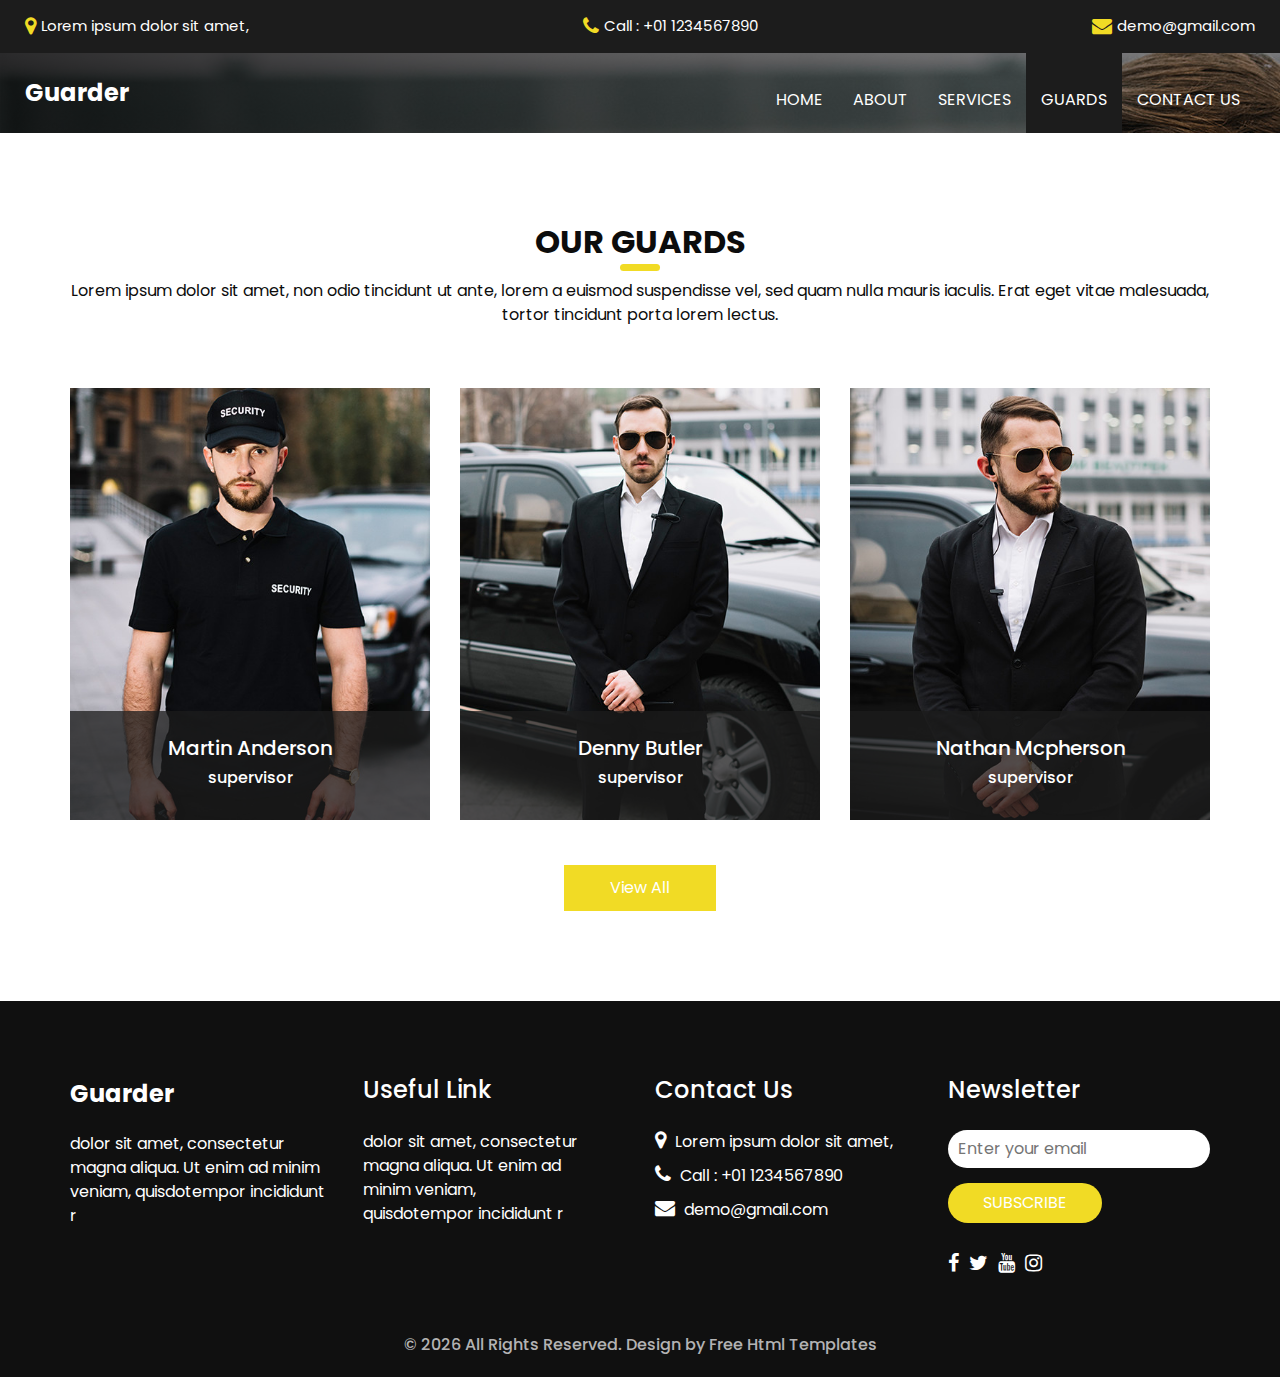
<file: Landing Page/guard.html>
<!DOCTYPE html>
<html>

<head>
  <!-- Basic -->
  <meta charset="utf-8" />
  <meta http-equiv="X-UA-Compatible" content="IE=edge" />
  <!-- Mobile Metas -->
  <meta name="viewport" content="width=device-width, initial-scale=1, shrink-to-fit=no" />
  <!-- Site Metas -->
  <meta name="keywords" content="" />
  <meta name="description" content="" />
  <meta name="author" content="" />
  <link rel="shortcut icon" href="images/favicon.png" type="image/x-icon">

  <title>Guarder</title>

  <!-- bootstrap core css -->
  <link rel="stylesheet" type="text/css" href="css/bootstrap.css" />

  <!-- fonts style -->
  <link href="https://fonts.googleapis.com/css?family=Open+Sans:400,700|Poppins:400,600,700&display=swap" rel="stylesheet" />

  <!-- Custom styles for this template -->
  <link href="css/style.css" rel="stylesheet" />
  <!-- responsive style -->
  <link href="css/responsive.css" rel="stylesheet" />
</head>

<body class="sub_page">
  <div class="hero_area">
    <!-- header section strats -->
    <div class="hero_bg_box">
      <div class="img-box">
        <img src="images/hero-bg.jpg" alt="">
      </div>
    </div>

    <header class="header_section">
      <div class="header_top">
        <div class="container-fluid">
          <div class="contact_link-container">
            <a href="" class="contact_link1">
              <i class="fa fa-map-marker" aria-hidden="true"></i>
              <span>
                Lorem ipsum dolor sit amet,
              </span>
            </a>
            <a href="" class="contact_link2">
              <i class="fa fa-phone" aria-hidden="true"></i>
              <span>
                Call : +01 1234567890
              </span>
            </a>
            <a href="" class="contact_link3">
              <i class="fa fa-envelope" aria-hidden="true"></i>
              <span>
                demo@gmail.com
              </span>
            </a>
          </div>
        </div>
      </div>
      <div class="header_bottom">
        <div class="container-fluid">
          <nav class="navbar navbar-expand-lg custom_nav-container">
            <a class="navbar-brand" href="index.html">
              <span>
                Guarder
              </span>
            </a>
            <button class="navbar-toggler" type="button" data-toggle="collapse" data-target="#navbarSupportedContent" aria-controls="navbarSupportedContent" aria-expanded="false" aria-label="Toggle navigation">
              <span class=""></span>
            </button>

            <div class="collapse navbar-collapse ml-auto" id="navbarSupportedContent">
              <ul class="navbar-nav  ">
                <li class="nav-item ">
                  <a class="nav-link" href="index.html">Home <span class="sr-only">(current)</span></a>
                </li>
                <li class="nav-item">
                  <a class="nav-link" href="about.html"> About</a>
                </li>
                <li class="nav-item">
                  <a class="nav-link" href="service.html"> Services </a>
                </li>
                <li class="nav-item active">
                  <a class="nav-link" href="guard.html"> Guards </a>
                </li>
                <li class="nav-item">
                  <a class="nav-link" href="contact.html">Contact us</a>
                </li>
              </ul>
            </div>
          </nav>
        </div>
      </div>
    </header>
    <!-- end header section -->
  </div>

  <!-- team section -->

  <section class="team_section layout_padding">
    <div class="container">
      <div class="heading_container heading_center">
        <h2>
          Our Guards
        </h2>
        <p>
          Lorem ipsum dolor sit amet, non odio tincidunt ut ante, lorem a euismod suspendisse vel, sed quam nulla mauris
          iaculis. Erat eget vitae malesuada, tortor tincidunt porta lorem lectus.
        </p>
      </div>
      <div class="row">
        <div class="col-md-4 col-sm-6 mx-auto ">
          <div class="box">
            <div class="img-box">
              <img src="images/t1.jpg" alt="">
            </div>
            <div class="detail-box">
              <h5>
                Martin Anderson
              </h5>
              <h6 class="">
                supervisor
              </h6>
            </div>
          </div>
        </div>
        <div class="col-md-4 col-sm-6 mx-auto ">
          <div class="box">
            <div class="img-box">
              <img src="images/t2.jpg" alt="">
            </div>
            <div class="detail-box">
              <h5>
                Denny Butler
              </h5>
              <h6 class="">
                supervisor
              </h6>
            </div>
          </div>
        </div>
        <div class="col-md-4 col-sm-6 mx-auto ">
          <div class="box">
            <div class="img-box">
              <img src="images/t3.jpg" alt="">
            </div>
            <div class="detail-box">
              <h5>
                Nathan Mcpherson
              </h5>
              <h6 class="">
                supervisor
              </h6>
            </div>
          </div>
        </div>
      </div>
      <div class="btn-box">
        <a href="">
          View All
        </a>
      </div>
    </div>
  </section>

  <!-- end team section -->

  <!-- info section -->
  <section class="info_section ">
    <div class="container">
      <div class="row">
        <div class="col-md-3">
          <div class="info_logo">
            <a class="navbar-brand" href="index.html">
              <span>
                Guarder
              </span>
            </a>
            <p>
              dolor sit amet, consectetur magna aliqua. Ut enim ad minim veniam, quisdotempor incididunt r
            </p>
          </div>
        </div>
        <div class="col-md-3">
          <div class="info_links">
            <h5>
              Useful Link
            </h5>
            <ul>
              <li>
                <a href="">
                  dolor sit amet, consectetur
                </a>
              </li>
              <li>
                <a href="">
                  magna aliqua. Ut enim ad
                </a>
              </li>
              <li>
                <a href="">
                  minim veniam,
                </a>
              </li>
              <li>
                <a href="">
                  quisdotempor incididunt r
                </a>
              </li>
            </ul>
          </div>
        </div>
        <div class="col-md-3">
          <div class="info_info">
            <h5>
              Contact Us
            </h5>
          </div>
          <div class="info_contact">
            <a href="" class="">
              <i class="fa fa-map-marker" aria-hidden="true"></i>
              <span>
                Lorem ipsum dolor sit amet,
              </span>
            </a>
            <a href="" class="">
              <i class="fa fa-phone" aria-hidden="true"></i>
              <span>
                Call : +01 1234567890
              </span>
            </a>
            <a href="" class="">
              <i class="fa fa-envelope" aria-hidden="true"></i>
              <span>
                demo@gmail.com
              </span>
            </a>
          </div>
        </div>
        <div class="col-md-3">
          <div class="info_form ">
            <h5>
              Newsletter
            </h5>
            <form action="#">
              <input type="email" placeholder="Enter your email">
              <button>
                Subscribe
              </button>
            </form>
            <div class="social_box">
              <a href="">
                <i class="fa fa-facebook" aria-hidden="true"></i>
              </a>
              <a href="">
                <i class="fa fa-twitter" aria-hidden="true"></i>
              </a>
              <a href="">
                <i class="fa fa-youtube" aria-hidden="true"></i>
              </a>
              <a href="">
                <i class="fa fa-instagram" aria-hidden="true"></i>
              </a>
            </div>
          </div>
        </div>
      </div>
    </div>
  </section>

  <!-- end info_section -->




  <!-- footer section -->
  <footer class="container-fluid footer_section">
    <p>
      &copy; <span id="currentYear"></span> All Rights Reserved. Design by
      <a href="https://html.design/">Free Html Templates</a>
    </p>
  </footer>
  <!-- footer section -->

  <script src="js/jquery-3.4.1.min.js"></script>
  <script src="js/bootstrap.js"></script>
  <script src="js/custom.js"></script>
</body>

</html>
</file>
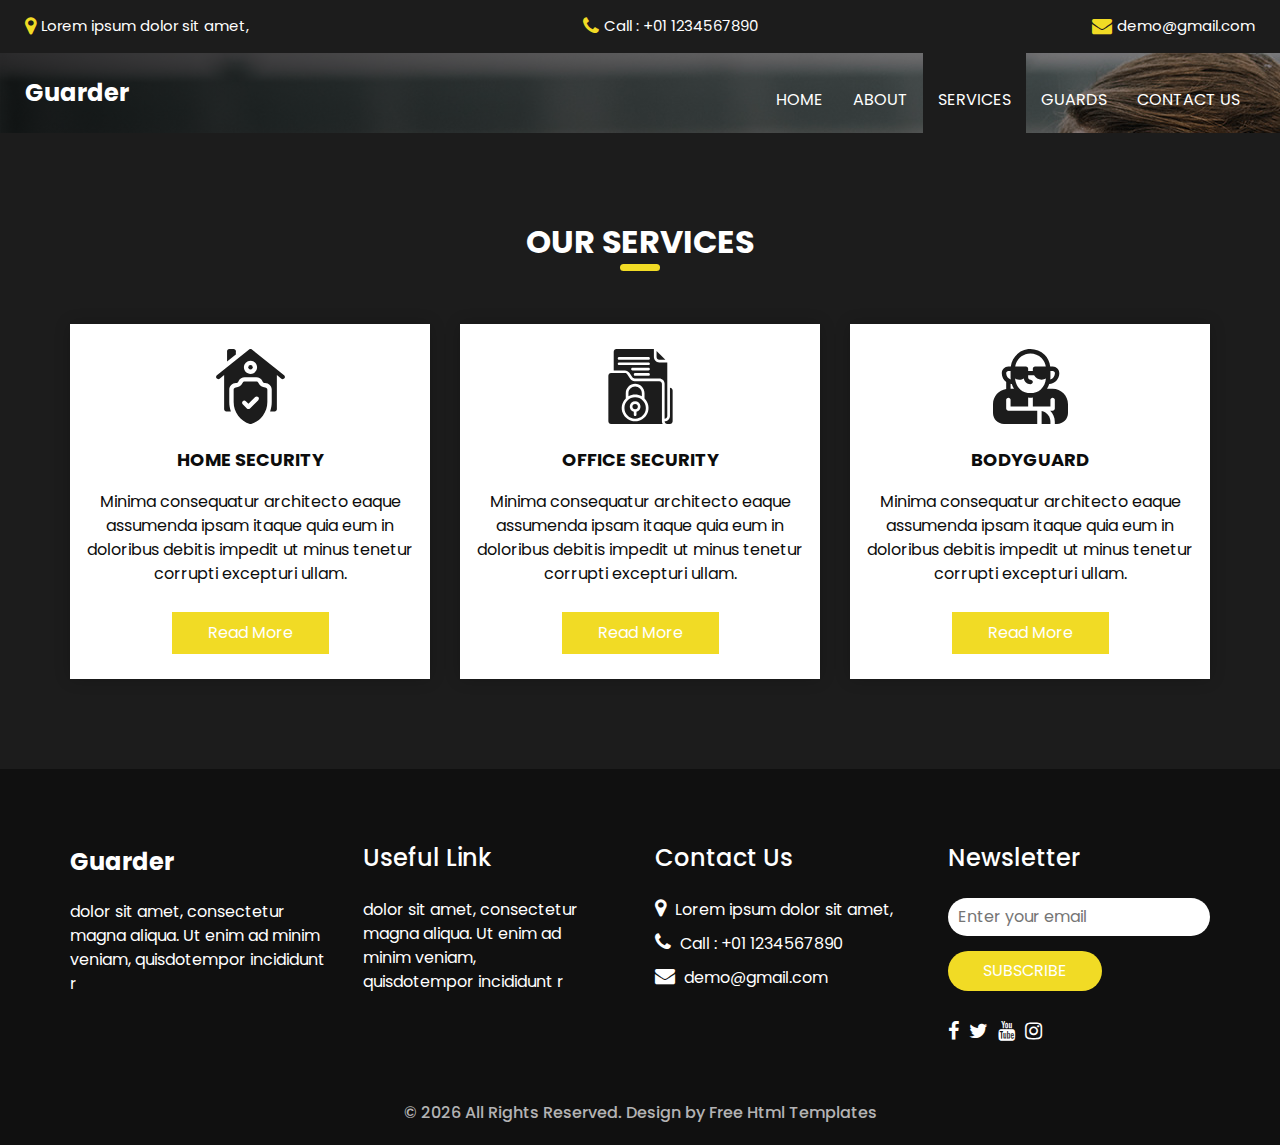
<file: Landing Page/service.html>
<!DOCTYPE html>
<html>

<head>
  <!-- Basic -->
  <meta charset="utf-8" />
  <meta http-equiv="X-UA-Compatible" content="IE=edge" />
  <!-- Mobile Metas -->
  <meta name="viewport" content="width=device-width, initial-scale=1, shrink-to-fit=no" />
  <!-- Site Metas -->
  <meta name="keywords" content="" />
  <meta name="description" content="" />
  <meta name="author" content="" />
  <link rel="shortcut icon" href="images/favicon.png" type="image/x-icon">

  <title>Guarder</title>

  <!-- bootstrap core css -->
  <link rel="stylesheet" type="text/css" href="css/bootstrap.css" />

  <!-- fonts style -->
  <link href="https://fonts.googleapis.com/css?family=Open+Sans:400,700|Poppins:400,600,700&display=swap" rel="stylesheet" />

  <!-- Custom styles for this template -->
  <link href="css/style.css" rel="stylesheet" />
  <!-- responsive style -->
  <link href="css/responsive.css" rel="stylesheet" />
</head>

<body class="sub_page">
  <div class="hero_area">
    <!-- header section strats -->
    <div class="hero_bg_box">
      <div class="img-box">
        <img src="images/hero-bg.jpg" alt="">
      </div>
    </div>

    <header class="header_section">
      <div class="header_top">
        <div class="container-fluid">
          <div class="contact_link-container">
            <a href="" class="contact_link1">
              <i class="fa fa-map-marker" aria-hidden="true"></i>
              <span>
                Lorem ipsum dolor sit amet,
              </span>
            </a>
            <a href="" class="contact_link2">
              <i class="fa fa-phone" aria-hidden="true"></i>
              <span>
                Call : +01 1234567890
              </span>
            </a>
            <a href="" class="contact_link3">
              <i class="fa fa-envelope" aria-hidden="true"></i>
              <span>
                demo@gmail.com
              </span>
            </a>
          </div>
        </div>
      </div>
      <div class="header_bottom">
        <div class="container-fluid">
          <nav class="navbar navbar-expand-lg custom_nav-container">
            <a class="navbar-brand" href="index.html">
              <span>
                Guarder
              </span>
            </a>
            <button class="navbar-toggler" type="button" data-toggle="collapse" data-target="#navbarSupportedContent" aria-controls="navbarSupportedContent" aria-expanded="false" aria-label="Toggle navigation">
              <span class=""></span>
            </button>

            <div class="collapse navbar-collapse ml-auto" id="navbarSupportedContent">
              <ul class="navbar-nav  ">
                <li class="nav-item ">
                  <a class="nav-link" href="index.html">Home <span class="sr-only">(current)</span></a>
                </li>
                <li class="nav-item">
                  <a class="nav-link" href="about.html"> About</a>
                </li>
                <li class="nav-item active">
                  <a class="nav-link" href="service.html"> Services </a>
                </li>
                <li class="nav-item">
                  <a class="nav-link" href="guard.html"> Guards </a>
                </li>
                <li class="nav-item">
                  <a class="nav-link" href="contact.html">Contact us</a>
                </li>
              </ul>
            </div>
          </nav>
        </div>
      </div>
    </header>
    <!-- end header section -->
  </div>

  <!-- service section -->

  <section class="service_section layout_padding ">
    <div class="container">
      <div class="heading_container heading_center">
        <h2>
          Our services
        </h2>
      </div>
      <div class="row">
        <div class="col-md-4">
          <div class="box ">
            <div class="img-box">
              <svg enable-background="new 0 0 512 512" height="512" viewBox="0 0 512 512" width="512" xmlns="http://www.w3.org/2000/svg">
                <g>
                  <g>
                    <circle cx="256" cy="125" r="15" />
                    <path d="m356 262c-18.955 0-35.996-10.532-44.472-27.484l-2.111-4.223c-2.541-5.083-7.735-8.293-13.417-8.293h-80c-5.682 0-10.876 3.21-13.417 8.292l-2.111 4.222c-8.476 16.954-25.517 27.486-44.472 27.486-8.284 0-15 6.716-15 15v85.597c0 33.654 10.619 65.715 30.708 92.716 20.089 27 47.747 46.384 79.982 56.054 1.406.422 2.858.633 4.31.633s2.904-.211 4.31-.633c32.235-9.67 59.893-29.054 79.982-56.054 20.089-27.001 30.708-59.062 30.708-92.716v-85.597c0-8.284-6.716-15-15-15zm-46.967 87.322-56.568 56.568c-2.929 2.929-6.768 4.394-10.606 4.394s-7.678-1.464-10.606-4.394l-28.284-28.284c-5.858-5.858-5.858-15.355 0-21.213 5.857-5.858 15.355-5.858 21.213 0l17.678 17.677 45.962-45.961c5.857-5.858 15.355-5.858 21.213 0 5.856 5.858 5.856 15.355-.002 21.213z" />
                    <g>
                      <path d="m485.371 179.287-220-176c-5.479-4.383-13.263-4.383-18.741 0l-220 176c-6.469 5.175-7.518 14.614-2.342 21.083 5.175 6.468 14.614 7.517 21.083 2.342l30.629-24.503v232.791c0 8.284 6.716 15 15 15h31.119c-7.333-20.12-11.119-41.476-11.119-63.403v-85.597c0-24.813 20.187-45 45-45 7.632 0 14.226-4.075 17.639-10.901l2.112-4.224c7.67-15.342 23.093-24.875 40.249-24.875h80c17.156 0 32.579 9.533 40.25 24.878l2.111 4.223c3.412 6.824 10.007 10.899 17.639 10.899 24.813 0 45 20.187 45 45v85.597c0 21.927-3.786 43.283-11.119 63.403h31.119c8.284 0 15-6.716 15-15v-232.791l30.629 24.503c2.766 2.213 6.075 3.288 9.361 3.288 4.4 0 8.76-1.927 11.722-5.63 5.176-6.469 4.127-15.908-2.341-21.083zm-229.371-9.287c-24.813 0-45-20.187-45-45s20.187-45 45-45 45 20.187 45 45-20.187 45-45 45z" />
                    </g>
                  </g>
                  <g>
                    <path d="m156 15c0-8.284-6.716-15-15-15h-30c-8.284 0-15 6.716-15 15v70.372l60-48z" />
                  </g>
                </g>
              </svg>
            </div>
            <div class="detail-box">
              <h6>
                Home Security
              </h6>
              <p>
                Minima consequatur architecto eaque assumenda ipsam itaque quia eum in doloribus debitis impedit ut minus tenetur corrupti excepturi ullam.
              </p>
              <a href="">
                Read More
              </a>
            </div>
          </div>
        </div>
        <div class="col-md-4">
          <div class="box ">
            <div class="img-box">
              <svg version="1.1" xmlns="http://www.w3.org/2000/svg" xmlns:xlink="http://www.w3.org/1999/xlink" x="0px" y="0px" viewBox="0 0 512 512" style="enable-background:new 0 0 512 512;" xml:space="preserve">
                <g>
                  <g>
                    <g>
                      <circle cx="219.429" cy="393.143" r="18.286" />
                      <path d="M219.429,329.143c-40.396,0-73.143,32.747-73.143,73.143c0,40.396,32.747,73.143,73.143,73.143
          c40.396,0,73.143-32.747,73.143-73.143C292.525,361.909,259.805,329.189,219.429,329.143z M228.571,428.416V448
          c0,5.049-4.093,9.143-9.143,9.143c-5.049,0-9.143-4.093-9.143-9.143v-19.584c-17.831-4.604-29.458-21.749-27.137-40.018
          c2.32-18.269,17.864-31.963,36.28-31.963c18.416,0,33.959,13.694,36.28,31.963C258.029,406.667,246.403,423.812,228.571,428.416z
          " />
                      <path d="M402.286,274.286v-36.571c-0.01-10.095-8.191-18.276-18.286-18.286H215.772c-12.18-0.01-23.558-6.08-30.348-16.192
          l-20.321-30.487c-3.392-5.109-9.117-8.179-15.25-8.179H54.857c-10.095,0.01-18.276,8.191-18.286,18.286v310.857
          c0.01,10.095,8.191,18.276,18.286,18.286h352.516c-3.294-5.533-5.051-11.846-5.088-18.286V274.286z M304.069,436.92
          c-14.047,34.375-47.506,56.826-84.64,56.795c-37.135,0.031-70.593-22.419-84.64-56.795c-14.047-34.375-5.888-73.833,20.64-99.818
          v-35.388c0.04-35.33,28.67-63.96,64-64c35.33,0.039,63.961,28.67,64,64v35.388C309.957,363.087,318.116,402.545,304.069,436.92z" />
                      <path d="M384,73.143h41.929l-60.214-60.214v41.929C365.724,64.952,373.905,73.133,384,73.143z" />
                      <path d="M265.143,323.227v-21.513c-0.044-25.229-20.485-45.67-45.714-45.714c-25.235,0.03-45.685,20.479-45.714,45.714v21.513
          C201.959,306.734,236.898,306.734,265.143,323.227z" />
                      <path d="M420.571,256v219.429c10.095-0.01,18.276-8.191,18.286-18.286V91.429H384c-20.188-0.023-36.548-16.383-36.571-36.571V0
          h-256C81.334,0.01,73.153,8.191,73.143,18.286v128h76.71c12.247-0.005,23.684,6.122,30.464,16.321l20.295,30.446
          c3.395,5.048,9.077,8.08,15.161,8.089H384c20.188,0.023,36.548,16.383,36.571,36.571V256z M310.857,182.857h-91.429
          c-5.049,0-9.143-4.093-9.143-9.143s4.093-9.143,9.143-9.143h91.429c5.049,0,9.143,4.093,9.143,9.143
          S315.907,182.857,310.857,182.857z M310.857,146.286H201.143c-5.049,0-9.143-4.093-9.143-9.143c0-5.049,4.093-9.143,9.143-9.143
          h109.714c5.049,0,9.143,4.093,9.143,9.143C320,142.192,315.907,146.286,310.857,146.286z M310.857,109.714H109.714
          c-5.049,0-9.143-4.093-9.143-9.143c0-5.049,4.093-9.143,9.143-9.143h201.143c5.049,0,9.143,4.093,9.143,9.143
          C320,105.621,315.907,109.714,310.857,109.714z M310.857,73.143H109.714c-5.049,0-9.143-4.093-9.143-9.143
          s4.093-9.143,9.143-9.143h201.143c5.049,0,9.143,4.093,9.143,9.143S315.907,73.143,310.857,73.143z" />
                      <path d="M457.143,265.143v192c-0.023,20.188-16.383,36.548-36.571,36.571c0.01,10.095,8.191,18.276,18.286,18.286h18.286
          c10.095-0.01,18.276-8.191,18.286-18.286V283.429C475.419,273.334,467.238,265.153,457.143,265.143z" />
                    </g>
                  </g>
                </g>
                <g>
                </g>
                <g>
                </g>
                <g>
                </g>
                <g>
                </g>
                <g>
                </g>
                <g>
                </g>
                <g>
                </g>
                <g>
                </g>
                <g>
                </g>
                <g>
                </g>
                <g>
                </g>
                <g>
                </g>
                <g>
                </g>
                <g>
                </g>
                <g>
                </g>
              </svg>
            </div>
            <div class="detail-box">
              <h6>
                Office Security
              </h6>
              <p>
                Minima consequatur architecto eaque assumenda ipsam itaque quia eum in doloribus debitis impedit ut minus tenetur corrupti excepturi ullam.
              </p>
              <a href="">
                Read More
              </a>
            </div>
          </div>
        </div>
        <div class="col-md-4">
          <div class="box ">
            <div class="img-box">
              <svg version="1.1" xmlns="http://www.w3.org/2000/svg" xmlns:xlink="http://www.w3.org/1999/xlink" x="0px" y="0px" viewBox="0 0 512 512" style="enable-background:new 0 0 512 512;" xml:space="preserve">
                <g>
                  <g>
                    <path d="M332,423.518V512h60v-15C392,460.784,366.197,430.487,332,423.518z" />
                  </g>
                </g>
                <g>
                  <g>
                    <path d="M407,272h-38.298c6.211-9.549,11.184-21.85,14.971-32.595c38.58-3.058,69.119-35.067,69.119-74.405
                 c0-24.814-20.186-45-45-45h-17.263c-3.373-30.112-16.168-58.339-38.108-80.581C326.639,14.004,290.742,0,255,0
                 c-69.309,0-125.911,52.685-133.484,120H105c-24.814,0-45,20.186-45,45c0,24.476,11.836,46.095,30.066,59.685
                 C90.062,224.797,90,224.888,90,225v48.516C39.25,280.873,0,324.245,0,377v60c0,41.353,33.633,75,75,75h227v-90h-15H105
                 c-8.291,0-15-6.709-15-15v-60c0-8.291,6.709-15,15-15s15,6.709,15,15v45h120v-61.373c4.988,0.569,9.946,1.373,15,1.373
                 s12.012-0.804,17-1.373V392h15h30h75v-45c0-8.291,6.709-15,15-15c8.291,0,15,6.709,15,15v60c0,8.291-6.709,15-15,15h-16.75
                 c19.534,19.08,31.75,45.608,31.75,75v15h15c41.367,0,75-33.647,75-75v-60C512,319.109,464.891,272,407,272z M392,195v-45h15.791
                 c8.262,0,15,6.724,15,15c0,20.33-13.638,37.354-32.179,42.914C391.033,203.597,392,199.378,392,195z M255,30
                 c27.803,0,56.229,10.928,76.209,30.63c16.238,16.45,26.111,37.178,29.319,59.37H287c-8.291,0-15,6.709-15,15v15h-32v-15
                 c0-8.291-6.709-15-15-15h-73.484C158.873,69.25,202.244,30,255,30z M90,165c0-8.276,6.738-15,15-15h15v45
                 c0,4.292,0.956,8.425,1.362,12.66C103.239,201.843,90,185.03,90,165z M120,272v-34.219c2.75,0.564,5.449,1.283,8.298,1.542
                 c3.787,10.774,8.774,23.103,15,32.677H120z M326.316,275.706c-29.136,25.422-72.715,31.761-108.047,19.067
                 c-11.777-4.237-22.866-10.593-32.578-19.063c-20.881-18.376-33.043-46.22-34.929-73.644C159.448,206.968,169.332,210,180,210
                 c11.235,0,21.636-3.298,30.637-8.694C213.739,223.118,232.346,240,255,240c8.291,0,17-6.709,17-15s-8.709-15-17-15
                 c-8.262,0-15-6.724-15-15v-15h40.346c10.411,17.847,29.55,30,51.654,30c10.668,0,20.552-3.032,29.238-7.934
                 C359.352,229.501,347.186,257.357,326.316,275.706z" />
                  </g>
                </g>
                <g>
                </g>
                <g>
                </g>
                <g>
                </g>
                <g>
                </g>
                <g>
                </g>
                <g>
                </g>
                <g>
                </g>
                <g>
                </g>
                <g>
                </g>
                <g>
                </g>
                <g>
                </g>
                <g>
                </g>
                <g>
                </g>
                <g>
                </g>
                <g>
                </g>
              </svg>
            </div>
            <div class="detail-box">
              <h6>
                Bodyguard
              </h6>
              <p>
                Minima consequatur architecto eaque assumenda ipsam itaque quia eum in doloribus debitis impedit ut minus tenetur corrupti excepturi ullam.
              </p>
              <a href="">
                Read More
              </a>
            </div>
          </div>
        </div>
      </div>
    </div>
  </section>

  <!-- end service section -->

  <!-- info section -->
  <section class="info_section ">
    <div class="container">
      <div class="row">
        <div class="col-md-3">
          <div class="info_logo">
            <a class="navbar-brand" href="index.html">
              <span>
                Guarder
              </span>
            </a>
            <p>
              dolor sit amet, consectetur magna aliqua. Ut enim ad minim veniam, quisdotempor incididunt r
            </p>
          </div>
        </div>
        <div class="col-md-3">
          <div class="info_links">
            <h5>
              Useful Link
            </h5>
            <ul>
              <li>
                <a href="">
                  dolor sit amet, consectetur
                </a>
              </li>
              <li>
                <a href="">
                  magna aliqua. Ut enim ad
                </a>
              </li>
              <li>
                <a href="">
                  minim veniam,
                </a>
              </li>
              <li>
                <a href="">
                  quisdotempor incididunt r
                </a>
              </li>
            </ul>
          </div>
        </div>
        <div class="col-md-3">
          <div class="info_info">
            <h5>
              Contact Us
            </h5>
          </div>
          <div class="info_contact">
            <a href="" class="">
              <i class="fa fa-map-marker" aria-hidden="true"></i>
              <span>
                Lorem ipsum dolor sit amet,
              </span>
            </a>
            <a href="" class="">
              <i class="fa fa-phone" aria-hidden="true"></i>
              <span>
                Call : +01 1234567890
              </span>
            </a>
            <a href="" class="">
              <i class="fa fa-envelope" aria-hidden="true"></i>
              <span>
                demo@gmail.com
              </span>
            </a>
          </div>
        </div>
        <div class="col-md-3">
          <div class="info_form ">
            <h5>
              Newsletter
            </h5>
            <form action="#">
              <input type="email" placeholder="Enter your email">
              <button>
                Subscribe
              </button>
            </form>
            <div class="social_box">
              <a href="">
                <i class="fa fa-facebook" aria-hidden="true"></i>
              </a>
              <a href="">
                <i class="fa fa-twitter" aria-hidden="true"></i>
              </a>
              <a href="">
                <i class="fa fa-youtube" aria-hidden="true"></i>
              </a>
              <a href="">
                <i class="fa fa-instagram" aria-hidden="true"></i>
              </a>
            </div>
          </div>
        </div>
      </div>
    </div>
  </section>

  <!-- end info_section -->




  <!-- footer section -->
  <footer class="container-fluid footer_section">
    <p>
      &copy; <span id="currentYear"></span> All Rights Reserved. Design by
      <a href="https://html.design/">Free Html Templates</a>
    </p>
  </footer>
  <!-- footer section -->

  <script src="js/jquery-3.4.1.min.js"></script>
  <script src="js/bootstrap.js"></script>
  <script src="js/custom.js"></script>
</body>

</html>
</file>
<file: Landing Page/css/responsive.css>
@media (max-width: 1120px) {}

@media (max-width: 992px) {
  .hero_area {
    min-height: auto;
  }

  .navbar-nav {
    align-items: center;
  }

  .custom_nav-container .navbar-toggler {
    margin-bottom: 15px;
  }

  .custom_nav-container.navbar-expand-lg .navbar-nav .nav-item .nav-link {
    padding: 10px 25px;
    margin: 5px 0;
  }

  .custom_nav-container.navbar-expand-lg .form-inline {
    justify-content: center;
  }

  .custom_nav-container.navbar-expand-lg {
    padding-top: 10px;
    align-items: center;
  }

  .slider_section {
    padding: 45px 0 150px 0;
  }

  .sub_page .custom_nav-container.navbar-expand-lg .navbar-nav .nav-item .nav-link {
    padding-bottom: 15px;
  }
}

@media (max-width: 768px) {
  .slider_section ol.carousel-indicators {
    justify-content: center;
  }

  .slider_section {
    text-align: center;
  }

  .slider_section .img-box {
    margin-top: 35px;
  }

  .slider_section .detail-box .btn-box {
    justify-content: center;
    flex-wrap: wrap;
  }

  .about_section .heading_container {
    margin-bottom: 0;
  }

  .about_section .row {
    flex-direction: column-reverse;
  }

  .about_section .detail-box {
    margin-left: 0;
    width: 100%;
    box-shadow: 0 0 5px 0 rgba(0, 0, 0, 0.15);
  }

  .service_section .service_container {
    flex-wrap: wrap;
  }

  .client_section .carousel_btn-box {
    margin-top: 25px;
  }

  .client_section .carousel-control-prev,
  .client_section .carousel-control-next {
    position: unset;
    transform: none;
    margin: 0 2.5px;
  }

  .info_section .row .col-md-3 {

    display: flex;
    flex-direction: column;
    align-items: center;
    text-align: center;

  }

  .info_section .info_logo {
    align-items: center;
  }

  .info_section .info_form .social_box {
    justify-content: center;
  }

  .info_section .info_form .social_box a {
    margin: 0 5px;
  }
}

@media (max-width: 576px) {
  .header_top a span {
    display: none;
  }

  .slider_section .detail-box h1 {
    font-size: 2.5rem;
    line-height: 55px;
  }
}

@media (max-width: 480px) {}

@media (max-width: 420px) {}

@media (max-width: 376px) {}

@media (min-width: 1200px) {
  .container {
    max-width: 1170px;
  }
}
</file>
<file: To Do List/style.css>
body {
    font-family: Arial, sans-serif;
    background-color: #6fbccd;
    margin: 0;
    padding: 0;
    display: flex;
    justify-content: center;
    align-items: center;
    height: 100vh;

  }

  #todo-container {
    width: 600px;
    background-color: #fff;
    border-radius: 8px;
    box-shadow: 0 0 10px rgba(0, 0, 0, 0.1);
    padding: 20px;
    box-sizing: border-box;
  }

  #task-list {
    list-style-type: none;
    padding: 0;
  }

  .task {
    margin-bottom: 10px;
    padding: 10px;
    border: 1px solid #ddd;
    border-radius: 4px;
    display: flex;
    justify-content: space-between;
    align-items: center;
  }

  .task label {
    margin-right: 10px;
  }

  .task button {
    background-color: #dc3545;
    color: #fff;
    border: none;
    padding: 6px 10px;
    border-radius: 4px;
    cursor: pointer;
  }

  .task.done {
    background-color: #d4edda;
    border-color: #c3e6cb;
    color: #155724;
  }

  .priority-high {
    background-color: #f8d7da;
    border-color: #f5c6cb;
    color: #721c24;
  }

  .priority-medium {
    background-color: #fff3cd;
    border-color: #ffeeba;
    color: #856404;
  }

  .priority-low {
    background-color: #cce5ff;
    border-color: #b8daff;
    color: #004085;
  }

  .category-design {
    background-color: #d1ecf1;
    border-color: #bee5eb;
    color: #0c5460;
  }

  .category-development {
    background-color: #d4edda;
    border-color: #c3e6cb;
    color: #155724;
  }

  .category-testing {
    background-color: #f8d7da;
    border-color: #f5c6cb;
    color: #721c24;
  }
</file>
<file: Landing Page/css/style.css>
@import url("font-awesome.min.css");
body {
  font-family: "Poppins", sans-serif;
  color: #0c0c0c;
  background-color: #ffffff;
}

.layout_padding {
  padding-top: 90px;
  padding-bottom: 90px;
}

.layout_padding2 {
  padding-top: 45px;
  padding-bottom: 45px;
}

.layout_padding2-top {
  padding-top: 45px;
}

.layout_padding2-bottom {
  padding-bottom: 45px;
}

.layout_padding-top {
  padding-top: 90px;
}

.layout_padding-bottom {
  padding-bottom: 90px;
}

.heading_container {
  display: -webkit-box;
  display: -ms-flexbox;
  display: flex;
  -webkit-box-orient: vertical;
  -webkit-box-direction: normal;
      -ms-flex-direction: column;
          flex-direction: column;
}

.heading_container h2 {
  position: relative;
  font-weight: bold;
  text-transform: uppercase;
  padding-bottom: 10px;
}

.heading_container h2::before {
  content: "";
  width: 40px;
  height: 7px;
  background-color: #f1db25;
  border-radius: 10px;
  position: absolute;
  bottom: 0;
  left: 0;
}

.heading_container.heading_center {
  -webkit-box-align: center;
      -ms-flex-align: center;
          align-items: center;
  text-align: center;
}

.heading_container.heading_center h2::before {
  left: 50%;
  -webkit-transform: translateX(-50%);
          transform: translateX(-50%);
}

/*header section*/
.hero_area {
  min-height: 100vh;
  display: -webkit-box;
  display: -ms-flexbox;
  display: flex;
  -webkit-box-orient: vertical;
  -webkit-box-direction: normal;
      -ms-flex-direction: column;
          flex-direction: column;
  position: relative;
}

.hero_bg_box {
  position: absolute;
  top: 0;
  left: 0;
  width: 100%;
  height: 100%;
  overflow: hidden;
  z-index: -1;
  display: -webkit-box;
  display: -ms-flexbox;
  display: flex;
  -webkit-box-pack: center;
      -ms-flex-pack: center;
          justify-content: center;
}

.hero_bg_box .img-box {
  width: 100%;
}

.hero_bg_box .img-box img {
  min-width: 100%;
  min-height: 100%;
}

.hero_bg_box::before {
  content: "";
  position: absolute;
  top: 0;
  left: 0;
  width: 100%;
  height: 100%;
  background: -webkit-gradient(linear, left top, right top, from(rgba(0, 0, 0, 0.8)), to(rgba(0, 0, 0, 0.35)));
  background: linear-gradient(to right, rgba(0, 0, 0, 0.8), rgba(0, 0, 0, 0.35));
}

.sub_page .hero_area {
  min-height: auto;
}

.sub_page .custom_nav-container.navbar-expand-lg .navbar-nav .nav-item .nav-link {
  padding-bottom: 21px;
}

.hero_area.sub_pages {
  height: auto;
}

.header_section {
  padding: 0;
}

.header_section .container-fluid {
  padding-right: 25px;
  padding-left: 25px;
}

.header_section .nav_container {
  margin: 0 auto;
}

.header_top {
  background-color: #1c1c1c;
  padding: 15px 0;
}

.header_top .contact_link-container {
  display: -webkit-box;
  display: -ms-flexbox;
  display: flex;
  -webkit-box-pack: justify;
      -ms-flex-pack: justify;
          justify-content: space-between;
}

.header_top .contact_link-container a {
  display: -webkit-box;
  display: -ms-flexbox;
  display: flex;
  -webkit-box-align: center;
      -ms-flex-align: center;
          align-items: center;
  color: #ffffff;
  font-size: 15px;
}

.header_top .contact_link-container a i {
  font-size: 20px;
  color: #f1db25;
  margin-right: 5px;
}

#navbarSupportedContent {
  -webkit-box-pack: justify;
      -ms-flex-pack: justify;
          justify-content: space-between;
}

.custom_nav-container {
  z-index: 99999;
  padding: 0;
}

.custom_nav-container .navbar-nav {
  margin-left: auto;
}

.custom_nav-container .navbar-nav .nav-item .nav-link {
  padding: 0;
  padding: 35px 15px 10px 15px;
  color: #ffffff;
  text-align: center;
  text-transform: uppercase;
  -webkit-transition: all .2s;
  transition: all .2s;
}

.custom_nav-container .navbar-nav .nav-item:hover .nav-link, .custom_nav-container .navbar-nav .nav-item.active .nav-link {
  background-color: #1c1c1c;
}

a,
a:hover,
a:focus {
  text-decoration: none;
}

a:hover,
a:focus {
  color: initial;
}

.btn,
.btn:focus {
  outline: none !important;
  -webkit-box-shadow: none;
          box-shadow: none;
}

.navbar-brand {
  display: -webkit-box;
  display: -ms-flexbox;
  display: flex;
  -webkit-box-orient: vertical;
  -webkit-box-direction: normal;
      -ms-flex-direction: column;
          flex-direction: column;
  -webkit-box-align: center;
      -ms-flex-align: center;
          align-items: center;
}

.navbar-brand span {
  font-weight: bold;
  color: #ffffff;
  font-size: 24px;
}

.custom_nav-container .navbar-toggler {
  outline: none;
}

.custom_nav-container .navbar-toggler {
  padding: 0;
  width: 37px;
  height: 42px;
  -webkit-transition: all 0.3s;
  transition: all 0.3s;
}

.custom_nav-container .navbar-toggler span {
  display: block;
  width: 32px;
  height: 4px;
  background-color: #ffffff;
  border-radius: 15px;
  margin: 7px 0;
  -webkit-transition: all 0.3s;
  transition: all 0.3s;
  position: relative;
  transition: all 0.3s;
}

.custom_nav-container .navbar-toggler span::before, .custom_nav-container .navbar-toggler span::after {
  content: "";
  position: absolute;
  left: 0;
  height: 100%;
  width: 100%;
  background-color: #ffffff;
  border-radius: 15px;
  top: -10px;
  -webkit-transition: all 0.3s;
  transition: all 0.3s;
}

.custom_nav-container .navbar-toggler span::after {
  top: 10px;
}

.custom_nav-container .navbar-toggler[aria-expanded="true"] {
  -webkit-transform: rotate(360deg);
          transform: rotate(360deg);
}

.custom_nav-container .navbar-toggler[aria-expanded="true"] span {
  -webkit-transform: rotate(45deg);
          transform: rotate(45deg);
}

.custom_nav-container .navbar-toggler[aria-expanded="true"] span::before, .custom_nav-container .navbar-toggler[aria-expanded="true"] span::after {
  -webkit-transform: rotate(90deg);
          transform: rotate(90deg);
  top: 0;
}

/*end header section*/
/* slider section */
.slider_section {
  -webkit-box-flex: 1;
      -ms-flex: 1;
          flex: 1;
  display: -webkit-box;
  display: -ms-flexbox;
  display: flex;
  -webkit-box-orient: vertical;
  -webkit-box-direction: normal;
      -ms-flex-direction: column;
          flex-direction: column;
  -webkit-box-pack: center;
      -ms-flex-pack: center;
          justify-content: center;
  color: #ffffff;
}

.slider_section .row {
  -webkit-box-align: center;
      -ms-flex-align: center;
          align-items: center;
}

.slider_section .detail-box {
  width: 100%;
  margin: 0 auto;
}

.slider_section .detail-box h1 {
  text-transform: uppercase;
  font-size: 3rem;
  color: #ffffff;
  font-weight: 600;
}

.slider_section .detail-box h1 span {
  color: #f1db25;
}

.slider_section .detail-box p {
  margin-top: 25px;
}

.slider_section .detail-box .btn-box {
  display: -webkit-box;
  display: -ms-flexbox;
  display: flex;
  margin-top: 30px;
}

.slider_section .detail-box .btn-box a {
  width: 180px;
  text-align: center;
  margin: 5px;
}

.slider_section .detail-box .btn-box .btn-1 {
  display: inline-block;
  padding: 10px 35px;
  background-color: #ffffff;
  color: #000000;
  -webkit-transition: all 0.3s;
  transition: all 0.3s;
  border: 1px solid transparent;
}

.slider_section .detail-box .btn-box .btn-1:hover {
  background-color: transparent;
  border-color: #ffffff;
  color: #ffffff;
}

.slider_section .detail-box .btn-box .btn-2 {
  display: inline-block;
  padding: 10px 35px;
  background-color: #f1db25;
  color: #ffffff;
  -webkit-transition: all 0.3s;
  transition: all 0.3s;
  border: 1px solid transparent;
}

.slider_section .detail-box .btn-box .btn-2:hover {
  background-color: transparent;
  border-color: #f1db25;
  color: #f1db25;
}

.slider_section .img-box {
  display: -webkit-box;
  display: -ms-flexbox;
  display: flex;
}

.slider_section .img-box img {
  width: 100%;
}

.slider_section .idicator_container {
  position: relative;
}

.slider_section ol.carousel-indicators {
  margin: 0;
  bottom: -75px;
  -webkit-box-pack: end;
      -ms-flex-pack: end;
          justify-content: flex-end;
}

.slider_section ol.carousel-indicators li {
  width: 20px;
  height: 20px;
  border-radius: 100%;
  text-align: center;
  background-color: #f1db25;
  opacity: 1;
  border: none;
  margin: 0 4px;
}

.slider_section ol.carousel-indicators li.active {
  background-color: #ffffff;
}

.about_section .row {
  -webkit-box-align: center;
      -ms-flex-align: center;
          align-items: center;
}

.about_section .img_container .img-box img {
  width: 100%;
}

.about_section .detail-box {
  background-color: #ffffff;
  padding: 45px 25px;
  -webkit-box-shadow: 0 0 5px 0 rgba(0, 0, 0, 0.05);
          box-shadow: 0 0 5px 0 rgba(0, 0, 0, 0.05);
  position: relative;
  margin-left: -45px;
}

.about_section .detail-box p {
  margin-top: 5px;
}

.about_section .detail-box a {
  display: inline-block;
  padding: 10px 35px;
  background-color: #f1db25;
  color: #ffffff;
  -webkit-transition: all 0.3s;
  transition: all 0.3s;
  border: 1px solid transparent;
  text-transform: uppercase;
}

.about_section .detail-box a:hover {
  background-color: transparent;
  border-color: #f1db25;
  color: #f1db25;
}

.service_section {
  background-color: #1c1c1c;
}

.service_section .heading_container {
  color: #ffffff;
}

.service_section .box {
  background-color: #ffffff;
  padding: 25px 15px;
  text-align: center;
  -webkit-box-shadow: 0 0 15px 0 rgba(0, 0, 0, 0.2);
          box-shadow: 0 0 15px 0 rgba(0, 0, 0, 0.2);
  margin-top: 45px;
}

.service_section .box .img-box svg {
  width: 75px;
  height: auto;
  fill: #1c1c1c;
}

.service_section .box .detail-box {
  margin-top: 25px;
}

.service_section .box .detail-box h6 {
  font-size: 18px;
  font-weight: bold;
  text-transform: uppercase;
  margin-bottom: 20px;
}

.service_section .box .detail-box a {
  display: inline-block;
  padding: 8px 35px;
  background-color: #f1db25;
  color: #ffffff;
  -webkit-transition: all 0.3s;
  transition: all 0.3s;
  border: 1px solid transparent;
  margin-top: 10px;
}

.service_section .box .detail-box a:hover {
  background-color: transparent;
  border-color: #f1db25;
  color: #f1db25;
}

.client_section {
  text-align: center;
}

.client_section #carouselExampleControls {
  padding: 0 10%;
}

.client_section .box {
  display: -webkit-box;
  display: -ms-flexbox;
  display: flex;
  -webkit-box-orient: vertical;
  -webkit-box-direction: normal;
      -ms-flex-direction: column;
          flex-direction: column;
  -webkit-box-align: center;
      -ms-flex-align: center;
          align-items: center;
  margin-top: 45px;
}

.client_section .box .img-box {
  width: 145px;
}

.client_section .box .img-box img {
  width: 100%;
}

.client_section .box .detail-box {
  display: -webkit-box;
  display: -ms-flexbox;
  display: flex;
  -webkit-box-orient: vertical;
  -webkit-box-direction: normal;
      -ms-flex-direction: column;
          flex-direction: column;
  -webkit-box-align: center;
      -ms-flex-align: center;
          align-items: center;
  margin-top: 20px;
}

.client_section .box .detail-box h4 {
  font-weight: bold;
  font-size: 18px;
  padding: 0 10px;
  border-bottom: 1px solid #ffffff;
}

.client_section .box .detail-box p {
  margin-top: 10px;
}

.client_section .carousel_btn-box {
  display: -webkit-box;
  display: -ms-flexbox;
  display: flex;
  -webkit-box-pack: center;
      -ms-flex-pack: center;
          justify-content: center;
}

.client_section .carousel-control-prev,
.client_section .carousel-control-next {
  position: absolute;
  top: 50%;
  width: 45px;
  height: 45px;
  border: none;
  opacity: 1;
  background-color: #1c1c1c;
  color: #ffffff;
  border-radius: 100%;
  -webkit-transform: translateY(-50%);
          transform: translateY(-50%);
  font-size: 18px;
}

.client_section .carousel-control-prev:hover,
.client_section .carousel-control-next:hover {
  background-color: #f1db25;
}

.client_section .carousel-control-prev {
  left: 0;
}

.client_section .carousel-control-next {
  left: initial;
  right: 0;
}

/* contact section */
.contact_section {
  position: relative;
  color: #ffffff;
}

.contact_section .row {
  -webkit-box-align: center;
      -ms-flex-align: center;
          align-items: center;
}

.contact_section .contact_form-container {
  margin-top: 35px;
}

.contact_section .contact_form-container input {
  border: none;
  outline: none;
  color: #000000;
  height: 45px;
  width: 100%;
  margin: 15px 0;
  padding-left: 15px;
  background-color: #ffffff;
}

.contact_section .contact_form-container input::-webkit-input-placeholder {
  color: #000000;
  text-transform: uppercase;
}

.contact_section .contact_form-container input:-ms-input-placeholder {
  color: #000000;
  text-transform: uppercase;
}

.contact_section .contact_form-container input::-ms-input-placeholder {
  color: #000000;
  text-transform: uppercase;
}

.contact_section .contact_form-container input::placeholder {
  color: #000000;
  text-transform: uppercase;
}

.contact_section .contact_form-container input.message_input {
  height: 120px;
}

.contact_section .contact_form-container .btn-box {
  display: -webkit-box;
  display: -ms-flexbox;
  display: flex;
  -webkit-box-pack: center;
      -ms-flex-pack: center;
          justify-content: center;
  margin-top: 25px;
}

.contact_section .contact_form-container button {
  display: inline-block;
  padding: 10px 60px;
  background-color: #f1db25;
  color: #ffffff;
  -webkit-transition: all 0.3s;
  transition: all 0.3s;
  border: 1px solid transparent;
  text-transform: uppercase;
  font-weight: bold;
}

.contact_section .contact_form-container button:hover {
  background-color: transparent;
  border-color: #f1db25;
  color: #f1db25;
}

.contact_bg_box {
  position: absolute;
  top: 0;
  left: 0;
  width: 100%;
  height: 100%;
  overflow: hidden;
  z-index: -1;
  display: -webkit-box;
  display: -ms-flexbox;
  display: flex;
  -webkit-box-pack: center;
      -ms-flex-pack: center;
          justify-content: center;
  -webkit-box-align: center;
      -ms-flex-align: center;
          align-items: center;
}

.contact_bg_box .img-box {
  width: 100%;
}

.contact_bg_box .img-box img {
  min-width: 100%;
  min-height: 100%;
}

.contact_bg_box::before {
  content: "";
  position: absolute;
  top: 0;
  left: 0;
  width: 100%;
  height: 100%;
  background: -webkit-gradient(linear, left top, right top, from(rgba(0, 0, 0, 0.7)), to(rgba(0, 0, 0, 0.35)));
  background: linear-gradient(to right, rgba(0, 0, 0, 0.7), rgba(0, 0, 0, 0.35));
}

/* end contact section */
.team_section .box {
  display: -webkit-box;
  display: -ms-flexbox;
  display: flex;
  -webkit-box-orient: vertical;
  -webkit-box-direction: normal;
      -ms-flex-direction: column;
          flex-direction: column;
  overflow: hidden;
  margin-top: 45px;
  position: relative;
}

.team_section .box .img-box {
  width: 100%;
}

.team_section .box .img-box img {
  width: 100%;
}

.team_section .box .detail-box {
  position: absolute;
  width: 100%;
  color: #ffffff;
  padding: 25px 15px;
  text-align: center;
  bottom: 0;
  background-color: rgba(28, 28, 28, 0.75);
}

.team_section .btn-box {
  display: -webkit-box;
  display: -ms-flexbox;
  display: flex;
  -webkit-box-pack: center;
      -ms-flex-pack: center;
          justify-content: center;
  margin-top: 45px;
}

.team_section .btn-box a {
  display: inline-block;
  padding: 10px 45px;
  background-color: #f1db25;
  color: #ffffff;
  -webkit-transition: all 0.3s;
  transition: all 0.3s;
  border: 1px solid transparent;
}

.team_section .btn-box a:hover {
  background-color: transparent;
  border-color: #f1db25;
  color: #f1db25;
}

.info_section {
  background-color: #101010;
  color: #ffffff;
  padding: 75px 0 10px 0;
}

.info_section .row > div {
  margin-bottom: 25px;
}

.info_section h5 {
  margin-bottom: 25px;
  font-size: 24px;
}

.info_section .info_logo {
  display: -webkit-box;
  display: -ms-flexbox;
  display: flex;
  -webkit-box-orient: vertical;
  -webkit-box-direction: normal;
      -ms-flex-direction: column;
          flex-direction: column;
  -webkit-box-align: start;
      -ms-flex-align: start;
          align-items: flex-start;
}

.info_section .info_logo .navbar-brand {
  padding: 0;
  margin-bottom: 20px;
}

.info_section .info_logo .navbar-brand span {
  font-size: 24px;
  color: #ffffff;
}

.info_section .info_links ul {
  padding: 0;
}

.info_section .info_links ul li {
  list-style-type: none;
}

.info_section .info_links ul li a {
  color: #ffffff;
}

.info_section .info_contact {
  display: -webkit-box;
  display: -ms-flexbox;
  display: flex;
  -webkit-box-orient: vertical;
  -webkit-box-direction: normal;
      -ms-flex-direction: column;
          flex-direction: column;
}

.info_section .info_contact a {
  color: #ffffff;
  margin-bottom: 10px;
}

.info_section .info_contact a i {
  font-size: 20px;
  margin-right: 5px;
}

.info_section .info_form form input {
  outline: none;
  border: none;
  width: 100%;
  padding: 7px 10px;
  border-radius: 30px;
}

.info_section .info_form form button {
  padding: 8px 35px;
  outline: none;
  border: none;
  color: #ffffff;
  background: #f1db25;
  border-radius: 30px;
  margin-top: 15px;
  text-transform: uppercase;
}

.info_section .info_form .social_box {
  margin-top: 25px;
  width: 100%;
  display: -webkit-box;
  display: -ms-flexbox;
  display: flex;
}

.info_section .info_form .social_box a {
  margin-right: 10px;
  color: #ffffff;
  font-size: 20px;
}

/* footer section*/
.footer_section {
  font-weight: 500;
  display: -webkit-box;
  display: -ms-flexbox;
  display: flex;
  -webkit-box-pack: center;
      -ms-flex-pack: center;
          justify-content: center;
  padding: 20px;
  background-color: #101010;
}

.footer_section p {
  color: rgba(254, 254, 255, 0.7);
  margin: 0;
  text-align: center;
}

.footer_section a {
  color: rgba(254, 254, 255, 0.7);
}

/* end footer section*/
/*# sourceMappingURL=style.css.map */
</file>
